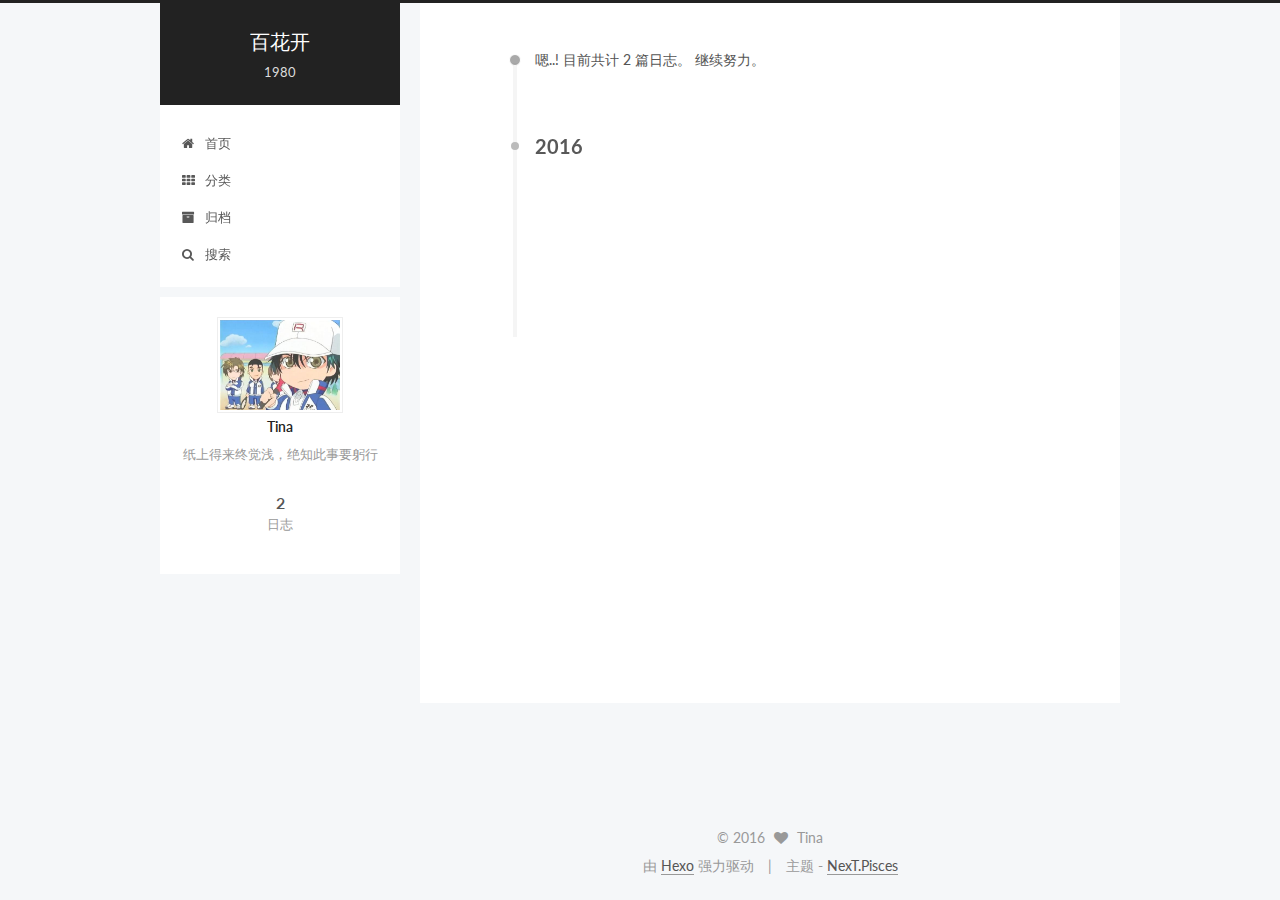
<file: archives/index.html>
<!doctype html>



  


<html class="theme-next pisces use-motion" lang="zh-Hans">
<head>
  <meta charset="UTF-8"/>
<meta http-equiv="X-UA-Compatible" content="IE=edge" />
<meta name="viewport" content="width=device-width, initial-scale=1, maximum-scale=1"/>



<meta http-equiv="Cache-Control" content="no-transform" />
<meta http-equiv="Cache-Control" content="no-siteapp" />












  
  
  <link href="/lib/fancybox/source/jquery.fancybox.css?v=2.1.5" rel="stylesheet" type="text/css" />




  
  
  
  

  
    
    
  

  

  

  

  

  
    
    
    <link href="//fonts.googleapis.com/css?family=Lato:300,300italic,400,400italic,700,700italic&subset=latin,latin-ext" rel="stylesheet" type="text/css">
  






<link href="/lib/font-awesome/css/font-awesome.min.css?v=4.6.2" rel="stylesheet" type="text/css" />

<link href="/css/main.css?v=5.1.0" rel="stylesheet" type="text/css" />


  <meta name="keywords" content="Hexo, NexT" />








  <link rel="shortcut icon" type="image/x-icon" href="/favicon.ico?v=5.1.0" />






<meta name="description" content="纸上得来终觉浅，绝知此事要躬行">
<meta property="og:type" content="website">
<meta property="og:title" content="百花开">
<meta property="og:url" content="http://yoursite.com/archives/index.html">
<meta property="og:site_name" content="百花开">
<meta property="og:description" content="纸上得来终觉浅，绝知此事要躬行">
<meta name="twitter:card" content="summary">
<meta name="twitter:title" content="百花开">
<meta name="twitter:description" content="纸上得来终觉浅，绝知此事要躬行">



<script type="text/javascript" id="hexo.configurations">
  var NexT = window.NexT || {};
  var CONFIG = {
    root: '/',
    scheme: 'Pisces',
    sidebar: {"position":"left","display":"always"},
    fancybox: true,
    motion: true,
    duoshuo: {
      userId: '0',
      author: '博主'
    },
    algolia: {
      applicationID: '',
      apiKey: '',
      indexName: '',
      hits: {"per_page":10},
      labels: {"input_placeholder":"Search for Posts","hits_empty":"We didn't find any results for the search: ${query}","hits_stats":"${hits} results found in ${time} ms"}
    }
  };
</script>



  <link rel="canonical" href="http://yoursite.com/archives/"/>





  <title> 归档 | 百花开 </title>
</head>

<body itemscope itemtype="http://schema.org/WebPage" lang="zh-Hans">

  










  
  
    
  

  <div class="container one-collumn sidebar-position-left  page-archive  ">
    <div class="headband"></div>

    <header id="header" class="header" itemscope itemtype="http://schema.org/WPHeader">
      <div class="header-inner"><div class="site-meta ">
  

  <div class="custom-logo-site-title">
    <a href="/"  class="brand" rel="start">
      <span class="logo-line-before"><i></i></span>
      <span class="site-title">百花开</span>
      <span class="logo-line-after"><i></i></span>
    </a>
  </div>
  <p class="site-subtitle">1980</p>
</div>

<div class="site-nav-toggle">
  <button>
    <span class="btn-bar"></span>
    <span class="btn-bar"></span>
    <span class="btn-bar"></span>
  </button>
</div>

<nav class="site-nav">
  

  
    <ul id="menu" class="menu">
      
        
        <li class="menu-item menu-item-home">
          <a href="/" rel="section">
            
              <i class="menu-item-icon fa fa-fw fa-home"></i> <br />
            
            首页
          </a>
        </li>
      
        
        <li class="menu-item menu-item-categories">
          <a href="/categories" rel="section">
            
              <i class="menu-item-icon fa fa-fw fa-th"></i> <br />
            
            分类
          </a>
        </li>
      
        
        <li class="menu-item menu-item-archives">
          <a href="/archives" rel="section">
            
              <i class="menu-item-icon fa fa-fw fa-archive"></i> <br />
            
            归档
          </a>
        </li>
      

      
        <li class="menu-item menu-item-search">
          
            <a href="javascript:;" class="popup-trigger">
          
            
              <i class="menu-item-icon fa fa-search fa-fw"></i> <br />
            
            搜索
          </a>
        </li>
      
    </ul>
  

  
    <div class="site-search">
      
  <div class="popup">
 <span class="search-icon fa fa-search"></span>
 <input type="text" id="local-search-input">
 <div id="local-search-result"></div>
 <span class="popup-btn-close">close</span>
</div>


    </div>
  
</nav>



 </div>
    </header>

    <main id="main" class="main">
      <div class="main-inner">
        <div class="content-wrap">
          <div id="content" class="content">
            

  <section id="posts" class="posts-collapse">
    <span class="archive-move-on"></span>

    <span class="archive-page-counter">
      
      
      
        
      
      嗯..! 目前共计 2 篇日志。 继续努力。
    </span>

    

      
      
      

      
        
        <div class="collection-title">
          <h2 class="archive-year motion-element" id="archive-year-2016">2016</h2>
        </div>
      
      

      

  <article class="post post-type-normal" itemscope itemtype="http://schema.org/Article">
    <header class="post-header">

      <h1 class="post-title">
        
            <a class="post-title-link" href="/2016/11/19/test/" itemprop="url">
              
                <span itemprop="name">test</span>
              
            </a>
        
      </h1>

      <div class="post-meta">
        <time class="post-time" itemprop="dateCreated"
              datetime="2016-11-19T17:04:20+08:00"
              content="2016-11-19" >
          11-19
        </time>
      </div>

    </header>
  </article>



    

      
      
      

      
      

      

  <article class="post post-type-normal" itemscope itemtype="http://schema.org/Article">
    <header class="post-header">

      <h1 class="post-title">
        
            <a class="post-title-link" href="/2016/11/19/hello-world/" itemprop="url">
              
                <span itemprop="name">Hello World</span>
              
            </a>
        
      </h1>

      <div class="post-meta">
        <time class="post-time" itemprop="dateCreated"
              datetime="2016-11-19T14:43:12+08:00"
              content="2016-11-19" >
          11-19
        </time>
      </div>

    </header>
  </article>



    

  </section>

  



          </div>
          


          

        </div>
        
          
  
  <div class="sidebar-toggle">
    <div class="sidebar-toggle-line-wrap">
      <span class="sidebar-toggle-line sidebar-toggle-line-first"></span>
      <span class="sidebar-toggle-line sidebar-toggle-line-middle"></span>
      <span class="sidebar-toggle-line sidebar-toggle-line-last"></span>
    </div>
  </div>

  <aside id="sidebar" class="sidebar">
    <div class="sidebar-inner">

      

      

      <section class="site-overview sidebar-panel sidebar-panel-active">
        <div class="site-author motion-element" itemprop="author" itemscope itemtype="http://schema.org/Person">
          <img class="site-author-image" itemprop="image"
               src="/images/LONGMA.jpg"
               alt="Tina" />
          <p class="site-author-name" itemprop="name">Tina</p>
          <p class="site-description motion-element" itemprop="description">纸上得来终觉浅，绝知此事要躬行</p>
        </div>
        <nav class="site-state motion-element">
          <div class="site-state-item site-state-posts">
            <a href="/archives">
              <span class="site-state-item-count">2</span>
              <span class="site-state-item-name">日志</span>
            </a>
          </div>

          

          

        </nav>

        

        <div class="links-of-author motion-element">
          
        </div>

        
        

        
        

        


      </section>

      

    </div>
  </aside>


        
      </div>
    </main>

    <footer id="footer" class="footer">
      <div class="footer-inner">
        <div class="copyright" >
  
  &copy; 
  <span itemprop="copyrightYear">2016</span>
  <span class="with-love">
    <i class="fa fa-heart"></i>
  </span>
  <span class="author" itemprop="copyrightHolder">Tina</span>
</div>


<div class="powered-by">
  由 <a class="theme-link" href="https://hexo.io">Hexo</a> 强力驱动
</div>

<div class="theme-info">
  主题 -
  <a class="theme-link" href="https://github.com/iissnan/hexo-theme-next">
    NexT.Pisces
  </a>
</div>


        

        
      </div>
    </footer>

    <div class="back-to-top">
      <i class="fa fa-arrow-up"></i>
    </div>
  </div>

  

<script type="text/javascript">
  if (Object.prototype.toString.call(window.Promise) !== '[object Function]') {
    window.Promise = null;
  }
</script>









  



  
  <script type="text/javascript" src="/lib/jquery/index.js?v=2.1.3"></script>

  
  <script type="text/javascript" src="/lib/fastclick/lib/fastclick.min.js?v=1.0.6"></script>

  
  <script type="text/javascript" src="/lib/jquery_lazyload/jquery.lazyload.js?v=1.9.7"></script>

  
  <script type="text/javascript" src="/lib/velocity/velocity.min.js?v=1.2.1"></script>

  
  <script type="text/javascript" src="/lib/velocity/velocity.ui.min.js?v=1.2.1"></script>

  
  <script type="text/javascript" src="/lib/fancybox/source/jquery.fancybox.pack.js?v=2.1.5"></script>


  


  <script type="text/javascript" src="/js/src/utils.js?v=5.1.0"></script>

  <script type="text/javascript" src="/js/src/motion.js?v=5.1.0"></script>



  
  


  <script type="text/javascript" src="/js/src/affix.js?v=5.1.0"></script>

  <script type="text/javascript" src="/js/src/schemes/pisces.js?v=5.1.0"></script>



  
  
    <script type="text/javascript" id="motion.page.archive">
      $('.archive-year').velocity('transition.slideLeftIn');
    </script>
  


  


  <script type="text/javascript" src="/js/src/bootstrap.js?v=5.1.0"></script>



  



  




	




  
  
  <script type="text/javascript">
    // Popup Window;
    var isfetched = false;
    // Search DB path;
    var search_path = "search.xml";
    if (search_path.length == 0) {
      search_path = "search.xml";
    }
    var path = "/" + search_path;
    // monitor main search box;

    function proceedsearch() {
      $("body").append('<div class="popoverlay">').css('overflow', 'hidden');
      $('.popup').toggle();
    }
    // search function;
    var searchFunc = function(path, search_id, content_id) {
      'use strict';
      $.ajax({
        url: path,
        dataType: "xml",
        async: true,
        success: function( xmlResponse ) {
          // get the contents from search data
          isfetched = true;
          $('.popup').detach().appendTo('.header-inner');
          var datas = $( "entry", xmlResponse ).map(function() {
            return {
              title: $( "title", this ).text(),
              content: $("content",this).text(),
              url: $( "url" , this).text()
            };
          }).get();
          var $input = document.getElementById(search_id);
          var $resultContent = document.getElementById(content_id);
          $input.addEventListener('input', function(){
            var matchcounts = 0;
            var str='<ul class=\"search-result-list\">';
            var keywords = this.value.trim().toLowerCase().split(/[\s\-]+/);
            $resultContent.innerHTML = "";
            if (this.value.trim().length > 1) {
              // perform local searching
              datas.forEach(function(data) {
                var isMatch = false;
                var content_index = [];
                var data_title = data.title.trim().toLowerCase();
                var data_content = data.content.trim().replace(/<[^>]+>/g,"").toLowerCase();
                var data_url = decodeURIComponent(data.url);
                var index_title = -1;
                var index_content = -1;
                var first_occur = -1;
                // only match artiles with not empty titles and contents
                if(data_title != '') {
                  keywords.forEach(function(keyword, i) {
                    index_title = data_title.indexOf(keyword);
                    index_content = data_content.indexOf(keyword);
                    if( index_title >= 0 || index_content >= 0 ){
                      isMatch = true;
                      if (i == 0) {
                        first_occur = index_content;
                      }
                    }

                  });
                }
                // show search results
                if (isMatch) {
                  matchcounts += 1;
                  str += "<li><a href='"+ data_url +"' class='search-result-title'>"+ data_title +"</a>";
                  var content = data.content.trim().replace(/<[^>]+>/g,"");
                  if (first_occur >= 0) {
                    // cut out 100 characters
                    var start = first_occur - 20;
                    var end = first_occur + 80;
                    if(start < 0){
                      start = 0;
                    }
                    if(start == 0){
                      end = 50;
                    }
                    if(end > content.length){
                      end = content.length;
                    }
                    var match_content = content.substring(start, end);
                    // highlight all keywords
                    keywords.forEach(function(keyword){
                      var regS = new RegExp(keyword, "gi");
                      match_content = match_content.replace(regS, "<b class=\"search-keyword\">"+keyword+"</b>");
                    });

                    str += "<p class=\"search-result\">" + match_content +"...</p>"
                  }
                  str += "</li>";
                }
              })};
            str += "</ul>";
            if (matchcounts == 0) { str = '<div id="no-result"><i class="fa fa-frown-o fa-5x" /></div>' }
            if (keywords == "") { str = '<div id="no-result"><i class="fa fa-search fa-5x" /></div>' }
            $resultContent.innerHTML = str;
          });
          proceedsearch();
        }
      });}

    // handle and trigger popup window;
    $('.popup-trigger').click(function(e) {
      e.stopPropagation();
      if (isfetched == false) {
        searchFunc(path, 'local-search-input', 'local-search-result');
      } else {
        proceedsearch();
      };
    });

    $('.popup-btn-close').click(function(e){
      $('.popup').hide();
      $(".popoverlay").remove();
      $('body').css('overflow', '');
    });
    $('.popup').click(function(e){
      e.stopPropagation();
    });
  </script>


  

  

  

  


</body>
</html>
</file>
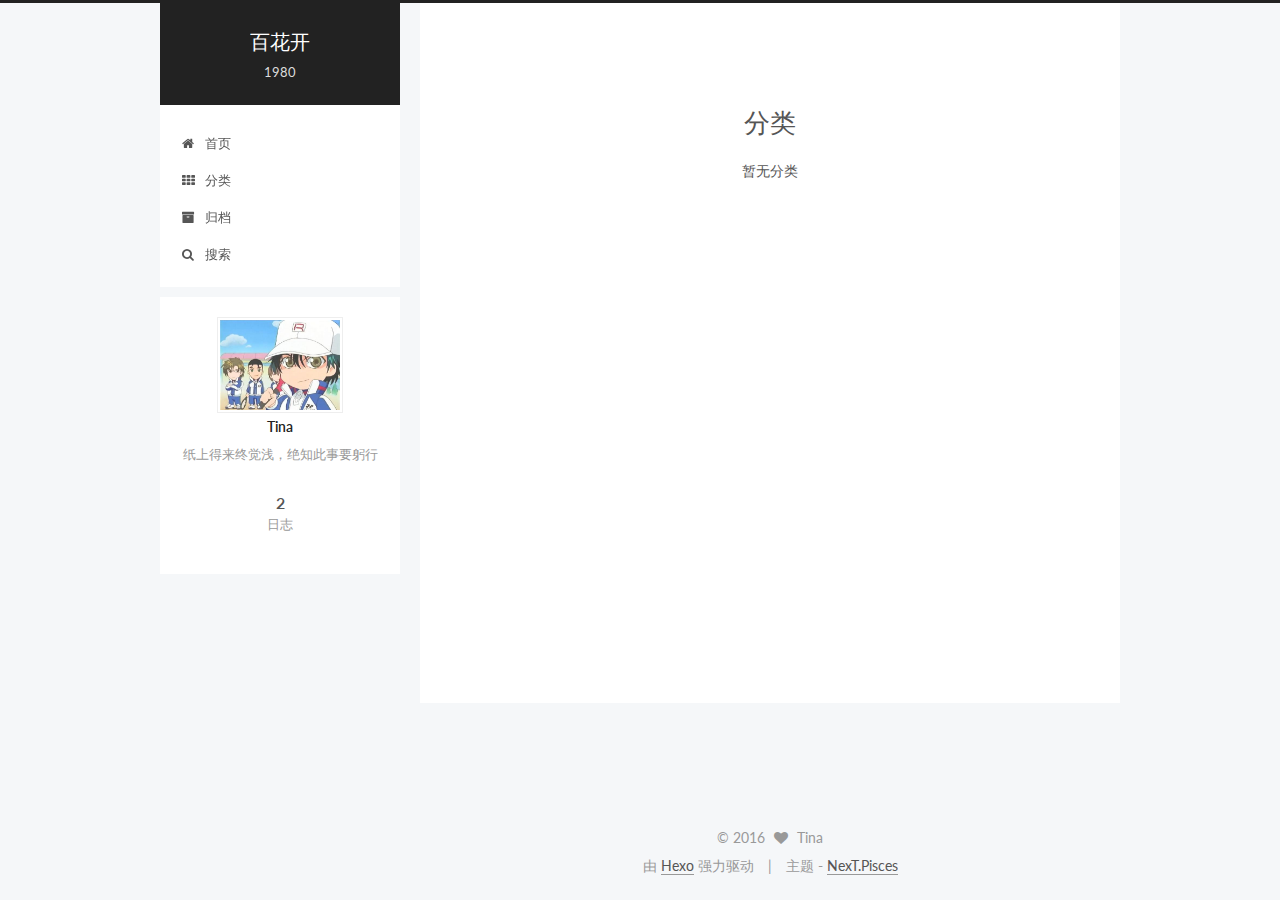
<file: categories/index.html>
<!doctype html>



  


<html class="theme-next pisces use-motion" lang="zh-Hans">
<head>
  <meta charset="UTF-8"/>
<meta http-equiv="X-UA-Compatible" content="IE=edge" />
<meta name="viewport" content="width=device-width, initial-scale=1, maximum-scale=1"/>



<meta http-equiv="Cache-Control" content="no-transform" />
<meta http-equiv="Cache-Control" content="no-siteapp" />












  
  
  <link href="/lib/fancybox/source/jquery.fancybox.css?v=2.1.5" rel="stylesheet" type="text/css" />




  
  
  
  

  
    
    
  

  

  

  

  

  
    
    
    <link href="//fonts.googleapis.com/css?family=Lato:300,300italic,400,400italic,700,700italic&subset=latin,latin-ext" rel="stylesheet" type="text/css">
  






<link href="/lib/font-awesome/css/font-awesome.min.css?v=4.6.2" rel="stylesheet" type="text/css" />

<link href="/css/main.css?v=5.1.0" rel="stylesheet" type="text/css" />


  <meta name="keywords" content="Hexo, NexT" />








  <link rel="shortcut icon" type="image/x-icon" href="/favicon.ico?v=5.1.0" />






<meta name="description" content="纸上得来终觉浅，绝知此事要躬行">
<meta property="og:type" content="website">
<meta property="og:title" content="分类">
<meta property="og:url" content="http://yoursite.com/categories/index.html">
<meta property="og:site_name" content="百花开">
<meta property="og:description" content="纸上得来终觉浅，绝知此事要躬行">
<meta property="og:updated_time" content="2016-11-19T11:18:05.515Z">
<meta name="twitter:card" content="summary">
<meta name="twitter:title" content="分类">
<meta name="twitter:description" content="纸上得来终觉浅，绝知此事要躬行">



<script type="text/javascript" id="hexo.configurations">
  var NexT = window.NexT || {};
  var CONFIG = {
    root: '/',
    scheme: 'Pisces',
    sidebar: {"position":"left","display":"always"},
    fancybox: true,
    motion: true,
    duoshuo: {
      userId: '0',
      author: '博主'
    },
    algolia: {
      applicationID: '',
      apiKey: '',
      indexName: '',
      hits: {"per_page":10},
      labels: {"input_placeholder":"Search for Posts","hits_empty":"We didn't find any results for the search: ${query}","hits_stats":"${hits} results found in ${time} ms"}
    }
  };
</script>



  <link rel="canonical" href="http://yoursite.com/categories/"/>





  <title>
  

  
    分类 | 百花开
  
</title>
</head>

<body itemscope itemtype="http://schema.org/WebPage" lang="zh-Hans">

  










  
  
    
  

  <div class="container one-collumn sidebar-position-left  ">
    <div class="headband"></div>

    <header id="header" class="header" itemscope itemtype="http://schema.org/WPHeader">
      <div class="header-inner"><div class="site-meta ">
  

  <div class="custom-logo-site-title">
    <a href="/"  class="brand" rel="start">
      <span class="logo-line-before"><i></i></span>
      <span class="site-title">百花开</span>
      <span class="logo-line-after"><i></i></span>
    </a>
  </div>
  <p class="site-subtitle">1980</p>
</div>

<div class="site-nav-toggle">
  <button>
    <span class="btn-bar"></span>
    <span class="btn-bar"></span>
    <span class="btn-bar"></span>
  </button>
</div>

<nav class="site-nav">
  

  
    <ul id="menu" class="menu">
      
        
        <li class="menu-item menu-item-home">
          <a href="/" rel="section">
            
              <i class="menu-item-icon fa fa-fw fa-home"></i> <br />
            
            首页
          </a>
        </li>
      
        
        <li class="menu-item menu-item-categories">
          <a href="/categories" rel="section">
            
              <i class="menu-item-icon fa fa-fw fa-th"></i> <br />
            
            分类
          </a>
        </li>
      
        
        <li class="menu-item menu-item-archives">
          <a href="/archives" rel="section">
            
              <i class="menu-item-icon fa fa-fw fa-archive"></i> <br />
            
            归档
          </a>
        </li>
      

      
        <li class="menu-item menu-item-search">
          
            <a href="javascript:;" class="popup-trigger">
          
            
              <i class="menu-item-icon fa fa-search fa-fw"></i> <br />
            
            搜索
          </a>
        </li>
      
    </ul>
  

  
    <div class="site-search">
      
  <div class="popup">
 <span class="search-icon fa fa-search"></span>
 <input type="text" id="local-search-input">
 <div id="local-search-result"></div>
 <span class="popup-btn-close">close</span>
</div>


    </div>
  
</nav>



 </div>
    </header>

    <main id="main" class="main">
      <div class="main-inner">
        <div class="content-wrap">
          <div id="content" class="content">
            

  <div id="posts" class="posts-expand">
  <header class="post-header">

	<h2 class="post-title" itemprop="name headline">分类</h2>



</header>

    
    
      <div class="category-all-page">
        <div class="category-all-title">
            暂无分类
        </div>
        <div class="category-all">
          
        </div>
      </div>
    
  </div>


          </div>
          


          
  <div class="comments" id="comments">
    
  </div>


        </div>
        
          
  
  <div class="sidebar-toggle">
    <div class="sidebar-toggle-line-wrap">
      <span class="sidebar-toggle-line sidebar-toggle-line-first"></span>
      <span class="sidebar-toggle-line sidebar-toggle-line-middle"></span>
      <span class="sidebar-toggle-line sidebar-toggle-line-last"></span>
    </div>
  </div>

  <aside id="sidebar" class="sidebar">
    <div class="sidebar-inner">

      

      

      <section class="site-overview sidebar-panel sidebar-panel-active">
        <div class="site-author motion-element" itemprop="author" itemscope itemtype="http://schema.org/Person">
          <img class="site-author-image" itemprop="image"
               src="/images/LONGMA.jpg"
               alt="Tina" />
          <p class="site-author-name" itemprop="name">Tina</p>
          <p class="site-description motion-element" itemprop="description">纸上得来终觉浅，绝知此事要躬行</p>
        </div>
        <nav class="site-state motion-element">
          <div class="site-state-item site-state-posts">
            <a href="/archives">
              <span class="site-state-item-count">2</span>
              <span class="site-state-item-name">日志</span>
            </a>
          </div>

          

          

        </nav>

        

        <div class="links-of-author motion-element">
          
        </div>

        
        

        
        

        


      </section>

      

    </div>
  </aside>


        
      </div>
    </main>

    <footer id="footer" class="footer">
      <div class="footer-inner">
        <div class="copyright" >
  
  &copy; 
  <span itemprop="copyrightYear">2016</span>
  <span class="with-love">
    <i class="fa fa-heart"></i>
  </span>
  <span class="author" itemprop="copyrightHolder">Tina</span>
</div>


<div class="powered-by">
  由 <a class="theme-link" href="https://hexo.io">Hexo</a> 强力驱动
</div>

<div class="theme-info">
  主题 -
  <a class="theme-link" href="https://github.com/iissnan/hexo-theme-next">
    NexT.Pisces
  </a>
</div>


        

        
      </div>
    </footer>

    <div class="back-to-top">
      <i class="fa fa-arrow-up"></i>
    </div>
  </div>

  

<script type="text/javascript">
  if (Object.prototype.toString.call(window.Promise) !== '[object Function]') {
    window.Promise = null;
  }
</script>









  



  
  <script type="text/javascript" src="/lib/jquery/index.js?v=2.1.3"></script>

  
  <script type="text/javascript" src="/lib/fastclick/lib/fastclick.min.js?v=1.0.6"></script>

  
  <script type="text/javascript" src="/lib/jquery_lazyload/jquery.lazyload.js?v=1.9.7"></script>

  
  <script type="text/javascript" src="/lib/velocity/velocity.min.js?v=1.2.1"></script>

  
  <script type="text/javascript" src="/lib/velocity/velocity.ui.min.js?v=1.2.1"></script>

  
  <script type="text/javascript" src="/lib/fancybox/source/jquery.fancybox.pack.js?v=2.1.5"></script>


  


  <script type="text/javascript" src="/js/src/utils.js?v=5.1.0"></script>

  <script type="text/javascript" src="/js/src/motion.js?v=5.1.0"></script>



  
  


  <script type="text/javascript" src="/js/src/affix.js?v=5.1.0"></script>

  <script type="text/javascript" src="/js/src/schemes/pisces.js?v=5.1.0"></script>



  

  


  <script type="text/javascript" src="/js/src/bootstrap.js?v=5.1.0"></script>



  



  




	




  
  
  <script type="text/javascript">
    // Popup Window;
    var isfetched = false;
    // Search DB path;
    var search_path = "search.xml";
    if (search_path.length == 0) {
      search_path = "search.xml";
    }
    var path = "/" + search_path;
    // monitor main search box;

    function proceedsearch() {
      $("body").append('<div class="popoverlay">').css('overflow', 'hidden');
      $('.popup').toggle();
    }
    // search function;
    var searchFunc = function(path, search_id, content_id) {
      'use strict';
      $.ajax({
        url: path,
        dataType: "xml",
        async: true,
        success: function( xmlResponse ) {
          // get the contents from search data
          isfetched = true;
          $('.popup').detach().appendTo('.header-inner');
          var datas = $( "entry", xmlResponse ).map(function() {
            return {
              title: $( "title", this ).text(),
              content: $("content",this).text(),
              url: $( "url" , this).text()
            };
          }).get();
          var $input = document.getElementById(search_id);
          var $resultContent = document.getElementById(content_id);
          $input.addEventListener('input', function(){
            var matchcounts = 0;
            var str='<ul class=\"search-result-list\">';
            var keywords = this.value.trim().toLowerCase().split(/[\s\-]+/);
            $resultContent.innerHTML = "";
            if (this.value.trim().length > 1) {
              // perform local searching
              datas.forEach(function(data) {
                var isMatch = false;
                var content_index = [];
                var data_title = data.title.trim().toLowerCase();
                var data_content = data.content.trim().replace(/<[^>]+>/g,"").toLowerCase();
                var data_url = decodeURIComponent(data.url);
                var index_title = -1;
                var index_content = -1;
                var first_occur = -1;
                // only match artiles with not empty titles and contents
                if(data_title != '') {
                  keywords.forEach(function(keyword, i) {
                    index_title = data_title.indexOf(keyword);
                    index_content = data_content.indexOf(keyword);
                    if( index_title >= 0 || index_content >= 0 ){
                      isMatch = true;
                      if (i == 0) {
                        first_occur = index_content;
                      }
                    }

                  });
                }
                // show search results
                if (isMatch) {
                  matchcounts += 1;
                  str += "<li><a href='"+ data_url +"' class='search-result-title'>"+ data_title +"</a>";
                  var content = data.content.trim().replace(/<[^>]+>/g,"");
                  if (first_occur >= 0) {
                    // cut out 100 characters
                    var start = first_occur - 20;
                    var end = first_occur + 80;
                    if(start < 0){
                      start = 0;
                    }
                    if(start == 0){
                      end = 50;
                    }
                    if(end > content.length){
                      end = content.length;
                    }
                    var match_content = content.substring(start, end);
                    // highlight all keywords
                    keywords.forEach(function(keyword){
                      var regS = new RegExp(keyword, "gi");
                      match_content = match_content.replace(regS, "<b class=\"search-keyword\">"+keyword+"</b>");
                    });

                    str += "<p class=\"search-result\">" + match_content +"...</p>"
                  }
                  str += "</li>";
                }
              })};
            str += "</ul>";
            if (matchcounts == 0) { str = '<div id="no-result"><i class="fa fa-frown-o fa-5x" /></div>' }
            if (keywords == "") { str = '<div id="no-result"><i class="fa fa-search fa-5x" /></div>' }
            $resultContent.innerHTML = str;
          });
          proceedsearch();
        }
      });}

    // handle and trigger popup window;
    $('.popup-trigger').click(function(e) {
      e.stopPropagation();
      if (isfetched == false) {
        searchFunc(path, 'local-search-input', 'local-search-result');
      } else {
        proceedsearch();
      };
    });

    $('.popup-btn-close').click(function(e){
      $('.popup').hide();
      $(".popoverlay").remove();
      $('body').css('overflow', '');
    });
    $('.popup').click(function(e){
      e.stopPropagation();
    });
  </script>


  

  

  

  


</body>
</html>
</file>
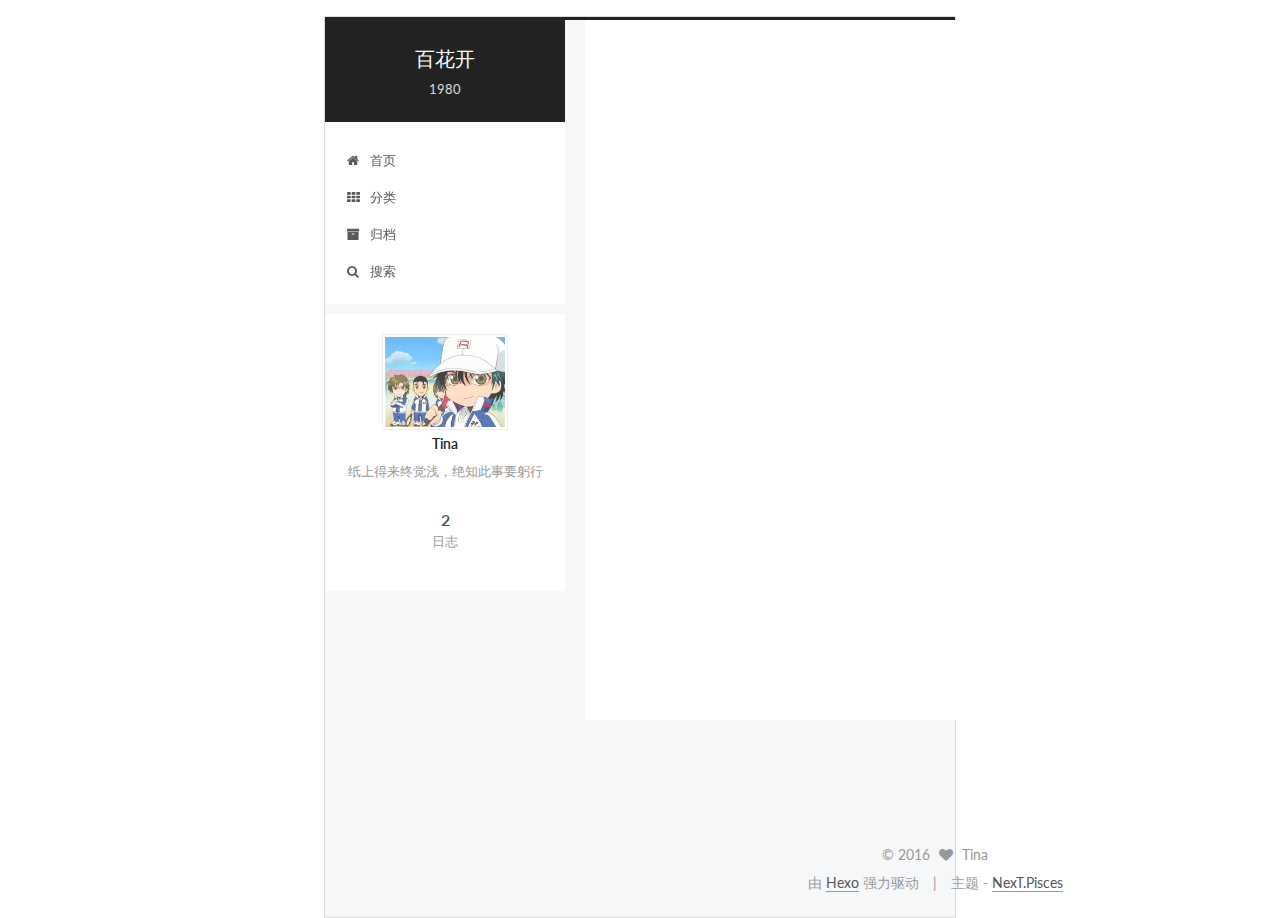
<file: test1/index.html>
<!doctype html>



  


<html class="theme-next pisces use-motion" lang="zh-Hans">
<head>
  <meta charset="UTF-8"/>
<meta http-equiv="X-UA-Compatible" content="IE=edge" />
<meta name="viewport" content="width=device-width, initial-scale=1, maximum-scale=1"/>



<meta http-equiv="Cache-Control" content="no-transform" />
<meta http-equiv="Cache-Control" content="no-siteapp" />












  
  
  <link href="/lib/fancybox/source/jquery.fancybox.css?v=2.1.5" rel="stylesheet" type="text/css" />




  
  
  
  

  
    
    
  

  

  

  

  

  
    
    
    <link href="//fonts.googleapis.com/css?family=Lato:300,300italic,400,400italic,700,700italic&subset=latin,latin-ext" rel="stylesheet" type="text/css">
  






<link href="/lib/font-awesome/css/font-awesome.min.css?v=4.6.2" rel="stylesheet" type="text/css" />

<link href="/css/main.css?v=5.1.0" rel="stylesheet" type="text/css" />


  <meta name="keywords" content="Hexo, NexT" />








  <link rel="shortcut icon" type="image/x-icon" href="/favicon.ico?v=5.1.0" />






<meta name="description" content="body {
  width: 45em;
  border: 1px solid #ddd;
  outline: 1300px solid #fff;
  margin: 16px auto;
}

body .markdown-body
{
  padding: 30px;
}

@font-face {
  font-family: fontawesome-mini;
  src: ur">
<meta property="og:type" content="website">
<meta property="og:title" content="百花开">
<meta property="og:url" content="http://yoursite.com/test1/index.html">
<meta property="og:site_name" content="百花开">
<meta property="og:description" content="body {
  width: 45em;
  border: 1px solid #ddd;
  outline: 1300px solid #fff;
  margin: 16px auto;
}

body .markdown-body
{
  padding: 30px;
}

@font-face {
  font-family: fontawesome-mini;
  src: ur">
<meta property="og:updated_time" content="2016-11-19T11:57:41.215Z">
<meta name="twitter:card" content="summary">
<meta name="twitter:title" content="百花开">
<meta name="twitter:description" content="body {
  width: 45em;
  border: 1px solid #ddd;
  outline: 1300px solid #fff;
  margin: 16px auto;
}

body .markdown-body
{
  padding: 30px;
}

@font-face {
  font-family: fontawesome-mini;
  src: ur">



<script type="text/javascript" id="hexo.configurations">
  var NexT = window.NexT || {};
  var CONFIG = {
    root: '/',
    scheme: 'Pisces',
    sidebar: {"position":"left","display":"always"},
    fancybox: true,
    motion: true,
    duoshuo: {
      userId: '0',
      author: '博主'
    },
    algolia: {
      applicationID: '',
      apiKey: '',
      indexName: '',
      hits: {"per_page":10},
      labels: {"input_placeholder":"Search for Posts","hits_empty":"We didn't find any results for the search: ${query}","hits_stats":"${hits} results found in ${time} ms"}
    }
  };
</script>



  <link rel="canonical" href="http://yoursite.com/test1/"/>





  <title>
  

  
     | 百花开
  
</title>
</head>

<body itemscope itemtype="http://schema.org/WebPage" lang="zh-Hans">

  










  
  
    
  

  <div class="container one-collumn sidebar-position-left  ">
    <div class="headband"></div>

    <header id="header" class="header" itemscope itemtype="http://schema.org/WPHeader">
      <div class="header-inner"><div class="site-meta ">
  

  <div class="custom-logo-site-title">
    <a href="/"  class="brand" rel="start">
      <span class="logo-line-before"><i></i></span>
      <span class="site-title">百花开</span>
      <span class="logo-line-after"><i></i></span>
    </a>
  </div>
  <p class="site-subtitle">1980</p>
</div>

<div class="site-nav-toggle">
  <button>
    <span class="btn-bar"></span>
    <span class="btn-bar"></span>
    <span class="btn-bar"></span>
  </button>
</div>

<nav class="site-nav">
  

  
    <ul id="menu" class="menu">
      
        
        <li class="menu-item menu-item-home">
          <a href="/" rel="section">
            
              <i class="menu-item-icon fa fa-fw fa-home"></i> <br />
            
            首页
          </a>
        </li>
      
        
        <li class="menu-item menu-item-categories">
          <a href="/categories" rel="section">
            
              <i class="menu-item-icon fa fa-fw fa-th"></i> <br />
            
            分类
          </a>
        </li>
      
        
        <li class="menu-item menu-item-archives">
          <a href="/archives" rel="section">
            
              <i class="menu-item-icon fa fa-fw fa-archive"></i> <br />
            
            归档
          </a>
        </li>
      

      
        <li class="menu-item menu-item-search">
          
            <a href="javascript:;" class="popup-trigger">
          
            
              <i class="menu-item-icon fa fa-search fa-fw"></i> <br />
            
            搜索
          </a>
        </li>
      
    </ul>
  

  
    <div class="site-search">
      
  <div class="popup">
 <span class="search-icon fa fa-search"></span>
 <input type="text" id="local-search-input">
 <div id="local-search-result"></div>
 <span class="popup-btn-close">close</span>
</div>


    </div>
  
</nav>



 </div>
    </header>

    <main id="main" class="main">
      <div class="main-inner">
        <div class="content-wrap">
          <div id="content" class="content">
            

  <div id="posts" class="posts-expand">
  <header class="post-header">

	<h2 class="post-title" itemprop="name headline"></h2>



</header>

    
    
      <!DOCTYPE html><html><head><meta charset="utf-8"><meta name="category" content="&quot;hexo教程&quot;">
<meta name="date" content="2016-11-19 17:08:46"><style>body {
  width: 45em;
  border: 1px solid #ddd;
  outline: 1300px solid #fff;
  margin: 16px auto;
}

body .markdown-body
{
  padding: 30px;
}

@font-face {
  font-family: fontawesome-mini;
  src: url([data-uri]) format('woff');
}

@font-face {
  font-family: octicons-anchor;
  src: url([data-uri]) format('woff');
}

.markdown-body {
  font-family: sans-serif;
  -ms-text-size-adjust: 100%;
  -webkit-text-size-adjust: 100%;
  color: #333333;
  overflow: hidden;
  font-family: "Helvetica Neue", Helvetica, "Segoe UI", Arial, freesans, sans-serif;
  font-size: 16px;
  line-height: 1.6;
  word-wrap: break-word;
}

.markdown-body a {
  background: transparent;
}

.markdown-body a:active,
.markdown-body a:hover {
  outline: 0;
}

.markdown-body b,
.markdown-body strong {
  font-weight: bold;
}

.markdown-body mark {
  background: #ff0;
  color: #000;
  font-style: italic;
  font-weight: bold;
}

.markdown-body sub,
.markdown-body sup {
  font-size: 75%;
  line-height: 0;
  position: relative;
  vertical-align: baseline;
}
.markdown-body sup {
  top: -0.5em;
}
.markdown-body sub {
  bottom: -0.25em;
}

.markdown-body h1 {
  font-size: 2em;
  margin: 0.67em 0;
}

.markdown-body img {
  border: 0;
}

.markdown-body hr {
  -moz-box-sizing: content-box;
  box-sizing: content-box;
  height: 0;
}

.markdown-body pre {
  overflow: auto;
}

.markdown-body code,
.markdown-body kbd,
.markdown-body pre,
.markdown-body samp {
  font-family: monospace, monospace;
  font-size: 1em;
}

.markdown-body input {
  color: inherit;
  font: inherit;
  margin: 0;
}

.markdown-body html input[disabled] {
  cursor: default;
}

.markdown-body input {
  line-height: normal;
}

.markdown-body input[type="checkbox"] {
  box-sizing: border-box;
  padding: 0;
}

.markdown-body table {
  border-collapse: collapse;
  border-spacing: 0;
}

.markdown-body td,
.markdown-body th {
  padding: 0;
}

.markdown-body .codehilitetable {
  border: 0;
  border-spacing: 0;
}

.markdown-body .codehilitetable tr {
  border: 0;
}

.markdown-body .codehilitetable pre,
.markdown-body .codehilitetable div.codehilite {
  margin: 0;
}

.markdown-body .linenos,
.markdown-body .code,
.markdown-body .codehilitetable td {
  border: 0;
  padding: 0;
}

.markdown-body td:not(.linenos) .linenodiv {
  padding: 0 !important;
}

.markdown-body .code {
  width: 100%;
}

.markdown-body .linenos div pre,
.markdown-body .linenodiv pre,
.markdown-body .linenodiv {
  border: 0;
  -webkit-border-radius: 0;
  -moz-border-radius: 0;
  border-radius: 0;
  -webkit-border-top-left-radius: 3px;
  -webkit-border-bottom-left-radius: 3px;
  -moz-border-radius-topleft: 3px;
  -moz-border-radius-bottomleft: 3px;
  border-top-left-radius: 3px;
  border-bottom-left-radius: 3px;
}

.markdown-body .code div pre,
.markdown-body .code div {
  border: 0;
  -webkit-border-radius: 0;
  -moz-border-radius: 0;
  border-radius: 0;
  -webkit-border-top-right-radius: 3px;
  -webkit-border-bottom-right-radius: 3px;
  -moz-border-radius-topright: 3px;
  -moz-border-radius-bottomright: 3px;
  border-top-right-radius: 3px;
  border-bottom-right-radius: 3px;
}

.markdown-body * {
  -moz-box-sizing: border-box;
  box-sizing: border-box;
}

.markdown-body input {
  font: 13px Helvetica, arial, freesans, clean, sans-serif, "Segoe UI Emoji", "Segoe UI Symbol";
  line-height: 1.4;
}

.markdown-body a {
  color: #4183c4;
  text-decoration: none;
}

.markdown-body a:hover,
.markdown-body a:focus,
.markdown-body a:active {
  text-decoration: underline;
}

.markdown-body hr {
  height: 0;
  margin: 15px 0;
  overflow: hidden;
  background: transparent;
  border: 0;
  border-bottom: 1px solid #ddd;
}

.markdown-body hr:before,
.markdown-body hr:after {
  display: table;
  content: " ";
}

.markdown-body hr:after {
  clear: both;
}

.markdown-body h1,
.markdown-body h2,
.markdown-body h3,
.markdown-body h4,
.markdown-body h5,
.markdown-body h6 {
  margin-top: 15px;
  margin-bottom: 15px;
  line-height: 1.1;
}

.markdown-body h1 {
  font-size: 30px;
}

.markdown-body h2 {
  font-size: 21px;
}

.markdown-body h3 {
  font-size: 16px;
}

.markdown-body h4 {
  font-size: 14px;
}

.markdown-body h5 {
  font-size: 12px;
}

.markdown-body h6 {
  font-size: 11px;
}

.markdown-body blockquote {
  margin: 0;
}

.markdown-body ul,
.markdown-body ol {
  padding: 0;
  margin-top: 0;
  margin-bottom: 0;
}

.markdown-body ol ol,
.markdown-body ul ol {
  list-style-type: lower-roman;
}

.markdown-body ul ul ol,
.markdown-body ul ol ol,
.markdown-body ol ul ol,
.markdown-body ol ol ol {
  list-style-type: lower-alpha;
}

.markdown-body dd {
  margin-left: 0;
}

.markdown-body code,
.markdown-body pre,
.markdown-body samp {
  font-family: Consolas, "Liberation Mono", Menlo, Courier, monospace;
  font-size: 12px;
}

.markdown-body pre {
  margin-top: 0;
  margin-bottom: 0;
}

.markdown-body kbd {
  background-color: #e7e7e7;
  background-image: -moz-linear-gradient(#fefefe, #e7e7e7);
  background-image: -webkit-linear-gradient(#fefefe, #e7e7e7);
  background-image: linear-gradient(#fefefe, #e7e7e7);
  background-repeat: repeat-x;
  border-radius: 2px;
  border: 1px solid #cfcfcf;
  color: #000;
  padding: 3px 5px;
  line-height: 10px;
  font: 11px Consolas, "Liberation Mono", Menlo, Courier, monospace;
  display: inline-block;
}

.markdown-body>*:first-child {
  margin-top: 0 !important;
}

.markdown-body>*:last-child {
  margin-bottom: 0 !important;
}

.markdown-body .headeranchor-link {
  position: absolute;
  top: 0;
  bottom: 0;
  left: 0;
  display: block;
  padding-right: 6px;
  padding-left: 30px;
  margin-left: -30px;
}

.markdown-body .headeranchor-link:focus {
  outline: none;
}

.markdown-body h1,
.markdown-body h2,
.markdown-body h3,
.markdown-body h4,
.markdown-body h5,
.markdown-body h6 {
  position: relative;
  margin-top: 1em;
  margin-bottom: 16px;
  font-weight: bold;
  line-height: 1.4;
}

.markdown-body h1 .headeranchor,
.markdown-body h2 .headeranchor,
.markdown-body h3 .headeranchor,
.markdown-body h4 .headeranchor,
.markdown-body h5 .headeranchor,
.markdown-body h6 .headeranchor {
  display: none;
  color: #000;
  vertical-align: middle;
}

.markdown-body h1:hover .headeranchor-link,
.markdown-body h2:hover .headeranchor-link,
.markdown-body h3:hover .headeranchor-link,
.markdown-body h4:hover .headeranchor-link,
.markdown-body h5:hover .headeranchor-link,
.markdown-body h6:hover .headeranchor-link {
  height: 1em;
  padding-left: 8px;
  margin-left: -30px;
  line-height: 1;
  text-decoration: none;
}

.markdown-body h1:hover .headeranchor-link .headeranchor,
.markdown-body h2:hover .headeranchor-link .headeranchor,
.markdown-body h3:hover .headeranchor-link .headeranchor,
.markdown-body h4:hover .headeranchor-link .headeranchor,
.markdown-body h5:hover .headeranchor-link .headeranchor,
.markdown-body h6:hover .headeranchor-link .headeranchor {
  display: inline-block;
}

.markdown-body h1 {
  padding-bottom: 0.3em;
  font-size: 2.25em;
  line-height: 1.2;
  border-bottom: 1px solid #eee;
}

.markdown-body h2 {
  padding-bottom: 0.3em;
  font-size: 1.75em;
  line-height: 1.225;
  border-bottom: 1px solid #eee;
}

.markdown-body h3 {
  font-size: 1.5em;
  line-height: 1.43;
}

.markdown-body h4 {
  font-size: 1.25em;
}

.markdown-body h5 {
  font-size: 1em;
}

.markdown-body h6 {
  font-size: 1em;
  color: #777;
}

.markdown-body p,
.markdown-body blockquote,
.markdown-body ul,
.markdown-body ol,
.markdown-body dl,
.markdown-body table,
.markdown-body pre,
.markdown-body .admonition {
  margin-top: 0;
  margin-bottom: 16px;
}

.markdown-body hr {
  height: 4px;
  padding: 0;
  margin: 16px 0;
  background-color: #e7e7e7;
  border: 0 none;
}

.markdown-body ul,
.markdown-body ol {
  padding-left: 2em;
}

.markdown-body ul ul,
.markdown-body ul ol,
.markdown-body ol ol,
.markdown-body ol ul {
  margin-top: 0;
  margin-bottom: 0;
}

.markdown-body li>p {
  margin-top: 16px;
}

.markdown-body dl {
  padding: 0;
}

.markdown-body dl dt {
  padding: 0;
  margin-top: 16px;
  font-size: 1em;
  font-style: italic;
  font-weight: bold;
}

.markdown-body dl dd {
  padding: 0 16px;
  margin-bottom: 16px;
}

.markdown-body blockquote {
  padding: 0 15px;
  color: #777;
  border-left: 4px solid #ddd;
}

.markdown-body blockquote>:first-child {
  margin-top: 0;
}

.markdown-body blockquote>:last-child {
  margin-bottom: 0;
}

.markdown-body table {
  display: block;
  width: 100%;
  overflow: auto;
  word-break: normal;
  word-break: keep-all;
}

.markdown-body table th {
  font-weight: bold;
}

.markdown-body table th,
.markdown-body table td {
  padding: 6px 13px;
  border: 1px solid #ddd;
}

.markdown-body table tr {
  background-color: #fff;
  border-top: 1px solid #ccc;
}

.markdown-body table tr:nth-child(2n) {
  background-color: #f8f8f8;
}

.markdown-body img {
  max-width: 100%;
  -moz-box-sizing: border-box;
  box-sizing: border-box;
}

.markdown-body code,
.markdown-body samp {
  padding: 0;
  padding-top: 0.2em;
  padding-bottom: 0.2em;
  margin: 0;
  font-size: 85%;
  background-color: rgba(0,0,0,0.04);
  border-radius: 3px;
}

.markdown-body code:before,
.markdown-body code:after {
  letter-spacing: -0.2em;
  content: "\00a0";
}

.markdown-body pre>code {
  padding: 0;
  margin: 0;
  font-size: 100%;
  word-break: normal;
  white-space: pre;
  background: transparent;
  border: 0;
}

.markdown-body .codehilite {
  margin-bottom: 16px;
}

.markdown-body .codehilite pre,
.markdown-body pre {
  padding: 16px;
  overflow: auto;
  font-size: 85%;
  line-height: 1.45;
  background-color: #f7f7f7;
  border-radius: 3px;
}

.markdown-body .codehilite pre {
  margin-bottom: 0;
  word-break: normal;
}

.markdown-body pre {
  word-wrap: normal;
}

.markdown-body pre code {
  display: inline;
  max-width: initial;
  padding: 0;
  margin: 0;
  overflow: initial;
  line-height: inherit;
  word-wrap: normal;
  background-color: transparent;
  border: 0;
}

.markdown-body pre code:before,
.markdown-body pre code:after {
  content: normal;
}

/* Admonition */
.markdown-body .admonition {
  -webkit-border-radius: 3px;
  -moz-border-radius: 3px;
  position: relative;
  border-radius: 3px;
  border: 1px solid #e0e0e0;
  border-left: 6px solid #333;
  padding: 10px 10px 10px 30px;
}

.markdown-body .admonition table {
  color: #333;
}

.markdown-body .admonition p {
  padding: 0;
}

.markdown-body .admonition-title {
  font-weight: bold;
  margin: 0;
}

.markdown-body .admonition>.admonition-title {
  color: #333;
}

.markdown-body .attention>.admonition-title {
  color: #a6d796;
}

.markdown-body .caution>.admonition-title {
  color: #d7a796;
}

.markdown-body .hint>.admonition-title {
  color: #96c6d7;
}

.markdown-body .danger>.admonition-title {
  color: #c25f77;
}

.markdown-body .question>.admonition-title {
  color: #96a6d7;
}

.markdown-body .note>.admonition-title {
  color: #d7c896;
}

.markdown-body .admonition:before,
.markdown-body .attention:before,
.markdown-body .caution:before,
.markdown-body .hint:before,
.markdown-body .danger:before,
.markdown-body .question:before,
.markdown-body .note:before {
  font: normal normal 16px fontawesome-mini;
  -moz-osx-font-smoothing: grayscale;
  -webkit-user-select: none;
  -moz-user-select: none;
  -ms-user-select: none;
  user-select: none;
  line-height: 1.5;
  color: #333;
  position: absolute;
  left: 0;
  top: 0;
  padding-top: 10px;
  padding-left: 10px;
}

.markdown-body .admonition:before {
  content: "\f056\00a0";
  color: 333;
}

.markdown-body .attention:before {
  content: "\f058\00a0";
  color: #a6d796;
}

.markdown-body .caution:before {
  content: "\f06a\00a0";
  color: #d7a796;
}

.markdown-body .hint:before {
  content: "\f05a\00a0";
  color: #96c6d7;
}

.markdown-body .danger:before {
  content: "\f057\00a0";
  color: #c25f77;
}

.markdown-body .question:before {
  content: "\f059\00a0";
  color: #96a6d7;
}

.markdown-body .note:before {
  content: "\f040\00a0";
  color: #d7c896;
}

.markdown-body .admonition::after {
  content: normal;
}

.markdown-body .attention {
  border-left: 6px solid #a6d796;
}

.markdown-body .caution {
  border-left: 6px solid #d7a796;
}

.markdown-body .hint {
  border-left: 6px solid #96c6d7;
}

.markdown-body .danger {
  border-left: 6px solid #c25f77;
}

.markdown-body .question {
  border-left: 6px solid #96a6d7;
}

.markdown-body .note {
  border-left: 6px solid #d7c896;
}

.markdown-body .admonition>*:first-child {
  margin-top: 0 !important;
}

.markdown-body .admonition>*:last-child {
  margin-bottom: 0 !important;
}

/* progress bar*/
.markdown-body .progress {
  display: block;
  width: 300px;
  margin: 10px 0;
  height: 24px;
  -webkit-border-radius: 3px;
  -moz-border-radius: 3px;
  border-radius: 3px;
  background-color: #ededed;
  position: relative;
  box-shadow: inset -1px 1px 3px rgba(0, 0, 0, .1);
}

.markdown-body .progress-label {
  position: absolute;
  text-align: center;
  font-weight: bold;
  width: 100%; margin: 0;
  line-height: 24px;
  color: #333;
  text-shadow: 1px 1px 0 #fefefe, -1px -1px 0 #fefefe, -1px 1px 0 #fefefe, 1px -1px 0 #fefefe, 0 1px 0 #fefefe, 0 -1px 0 #fefefe, 1px 0 0 #fefefe, -1px 0 0 #fefefe, 1px 1px 2px #000;
  -webkit-font-smoothing: antialiased !important;
  white-space: nowrap;
  overflow: hidden;
}

.markdown-body .progress-bar {
  height: 24px;
  float: left;
  -webkit-border-radius: 3px;
  -moz-border-radius: 3px;
  border-radius: 3px;
  background-color: #96c6d7;
  box-shadow: inset 0 1px 0 rgba(255, 255, 255, .5), inset 0 -1px 0 rgba(0, 0, 0, .1);
  background-size: 30px 30px;
  background-image: -webkit-linear-gradient(
    135deg, rgba(255, 255, 255, .4) 27%,
    transparent 27%,
    transparent 52%, rgba(255, 255, 255, .4) 52%,
    rgba(255, 255, 255, .4) 77%,
    transparent 77%, transparent
  );
  background-image: -moz-linear-gradient(
    135deg,
    rgba(255, 255, 255, .4) 27%, transparent 27%,
    transparent 52%, rgba(255, 255, 255, .4) 52%,
    rgba(255, 255, 255, .4) 77%, transparent 77%,
    transparent
  );
  background-image: -ms-linear-gradient(
    135deg,
    rgba(255, 255, 255, .4) 27%, transparent 27%,
    transparent 52%, rgba(255, 255, 255, .4) 52%,
    rgba(255, 255, 255, .4) 77%, transparent 77%,
    transparent
  );
  background-image: -o-linear-gradient(
    135deg,
    rgba(255, 255, 255, .4) 27%, transparent 27%,
    transparent 52%, rgba(255, 255, 255, .4) 52%,
    rgba(255, 255, 255, .4) 77%, transparent 77%,
    transparent
  );
  background-image: linear-gradient(
    135deg,
    rgba(255, 255, 255, .4) 27%, transparent 27%,
    transparent 52%, rgba(255, 255, 255, .4) 52%,
    rgba(255, 255, 255, .4) 77%, transparent 77%,
    transparent
  );
}

.markdown-body .progress-100plus .progress-bar {
  background-color: #a6d796;
}

.markdown-body .progress-80plus .progress-bar {
  background-color: #c6d796;
}

.markdown-body .progress-60plus .progress-bar {
  background-color: #d7c896;
}

.markdown-body .progress-40plus .progress-bar {
  background-color: #d7a796;
}

.markdown-body .progress-20plus .progress-bar {
  background-color: #d796a6;
}

.markdown-body .progress-0plus .progress-bar {
  background-color: #c25f77;
}

.markdown-body .candystripe-animate .progress-bar{
  -webkit-animation: animate-stripes 3s linear infinite;
  -moz-animation: animate-stripes 3s linear infinite;
  animation: animate-stripes 3s linear infinite;
}

@-webkit-keyframes animate-stripes {
  0% {
    background-position: 0 0;
  }

  100% {
    background-position: 60px 0;
  }
}

@-moz-keyframes animate-stripes {
  0% {
    background-position: 0 0;
  }

  100% {
    background-position: 60px 0;
  }
}

@keyframes animate-stripes {
  0% {
    background-position: 0 0;
  }

  100% {
    background-position: 60px 0;
  }
}

.markdown-body .gloss .progress-bar {
  box-shadow:
    inset 0 4px 12px rgba(255, 255, 255, .7),
    inset 0 -12px 0 rgba(0, 0, 0, .05);
}

/* Multimarkdown Critic Blocks */
.markdown-body .critic_mark {
  background: #ff0;
}

.markdown-body .critic_delete {
  color: #c82829;
  text-decoration: line-through;
}

.markdown-body .critic_insert {
  color: #718c00 ;
  text-decoration: underline;
}

.markdown-body .critic_comment {
  color: #8e908c;
  font-style: italic;
}

.markdown-body .headeranchor {
  font: normal normal 16px octicons-anchor;
  line-height: 1;
  display: inline-block;
  text-decoration: none;
  -webkit-font-smoothing: antialiased;
  -moz-osx-font-smoothing: grayscale;
  -webkit-user-select: none;
  -moz-user-select: none;
  -ms-user-select: none;
  user-select: none;
}

.headeranchor:before {
  content: '\f05c';
}

.markdown-body .task-list-item {
  list-style-type: none;
}

.markdown-body .task-list-item+.task-list-item {
  margin-top: 3px;
}

.markdown-body .task-list-item input {
  margin: 0 4px 0.25em -20px;
  vertical-align: middle;
}

/* Media */
@media only screen and (min-width: 480px) {
  .markdown-body {
    font-size:14px;
  }
}

@media only screen and (min-width: 768px) {
  .markdown-body {
    font-size:16px;
  }
}

@media print {
  .markdown-body * {
    background: transparent !important;
    color: black !important;
    filter:none !important;
    -ms-filter: none !important;
  }

  .markdown-body {
    font-size:12pt;
    max-width:100%;
    outline:none;
    border: 0;
  }

  .markdown-body a,
  .markdown-body a:visited {
    text-decoration: underline;
  }

  .markdown-body .headeranchor-link {
    display: none;
  }

  .markdown-body a[href]:after {
    content: " (" attr(href) ")";
  }

  .markdown-body abbr[title]:after {
    content: " (" attr(title) ")";
  }

  .markdown-body .ir a:after,
  .markdown-body a[href^="javascript:"]:after,
  .markdown-body a[href^="#"]:after {
    content: "";
  }

  .markdown-body pre {
    white-space: pre;
    white-space: pre-wrap;
    word-wrap: break-word;
  }

  .markdown-body pre,
  .markdown-body blockquote {
    border: 1px solid #999;
    padding-right: 1em;
    page-break-inside: avoid;
  }

  .markdown-body .progress,
  .markdown-body .progress-bar {
    -moz-box-shadow: none;
    -webkit-box-shadow: none;
    box-shadow: none;
  }

  .markdown-body .progress {
    border: 1px solid #ddd;
  }

  .markdown-body .progress-bar {
    height: 22px;
    border-right: 1px solid #ddd;
  }

  .markdown-body tr,
  .markdown-body img {
    page-break-inside: avoid;
  }

  .markdown-body img {
    max-width: 100% !important;
  }

  .markdown-body p,
  .markdown-body h2,
  .markdown-body h3 {
    orphans: 3;
    widows: 3;
  }

  .markdown-body h2,
  .markdown-body h3 {
    page-break-after: avoid;
  }
}
</style><title>test1</title></head><body><article class="markdown-body"><div class="toc">
<ul></ul>
</div></article></body></html>
    
  </div>


          </div>
          


          
  <div class="comments" id="comments">
    
  </div>


        </div>
        
          
  
  <div class="sidebar-toggle">
    <div class="sidebar-toggle-line-wrap">
      <span class="sidebar-toggle-line sidebar-toggle-line-first"></span>
      <span class="sidebar-toggle-line sidebar-toggle-line-middle"></span>
      <span class="sidebar-toggle-line sidebar-toggle-line-last"></span>
    </div>
  </div>

  <aside id="sidebar" class="sidebar">
    <div class="sidebar-inner">

      

      

      <section class="site-overview sidebar-panel sidebar-panel-active">
        <div class="site-author motion-element" itemprop="author" itemscope itemtype="http://schema.org/Person">
          <img class="site-author-image" itemprop="image"
               src="/images/LONGMA.jpg"
               alt="Tina" />
          <p class="site-author-name" itemprop="name">Tina</p>
          <p class="site-description motion-element" itemprop="description">纸上得来终觉浅，绝知此事要躬行</p>
        </div>
        <nav class="site-state motion-element">
          <div class="site-state-item site-state-posts">
            <a href="/archives">
              <span class="site-state-item-count">2</span>
              <span class="site-state-item-name">日志</span>
            </a>
          </div>

          

          

        </nav>

        

        <div class="links-of-author motion-element">
          
        </div>

        
        

        
        

        


      </section>

      

    </div>
  </aside>


        
      </div>
    </main>

    <footer id="footer" class="footer">
      <div class="footer-inner">
        <div class="copyright" >
  
  &copy; 
  <span itemprop="copyrightYear">2016</span>
  <span class="with-love">
    <i class="fa fa-heart"></i>
  </span>
  <span class="author" itemprop="copyrightHolder">Tina</span>
</div>


<div class="powered-by">
  由 <a class="theme-link" href="https://hexo.io">Hexo</a> 强力驱动
</div>

<div class="theme-info">
  主题 -
  <a class="theme-link" href="https://github.com/iissnan/hexo-theme-next">
    NexT.Pisces
  </a>
</div>


        

        
      </div>
    </footer>

    <div class="back-to-top">
      <i class="fa fa-arrow-up"></i>
    </div>
  </div>

  

<script type="text/javascript">
  if (Object.prototype.toString.call(window.Promise) !== '[object Function]') {
    window.Promise = null;
  }
</script>









  



  
  <script type="text/javascript" src="/lib/jquery/index.js?v=2.1.3"></script>

  
  <script type="text/javascript" src="/lib/fastclick/lib/fastclick.min.js?v=1.0.6"></script>

  
  <script type="text/javascript" src="/lib/jquery_lazyload/jquery.lazyload.js?v=1.9.7"></script>

  
  <script type="text/javascript" src="/lib/velocity/velocity.min.js?v=1.2.1"></script>

  
  <script type="text/javascript" src="/lib/velocity/velocity.ui.min.js?v=1.2.1"></script>

  
  <script type="text/javascript" src="/lib/fancybox/source/jquery.fancybox.pack.js?v=2.1.5"></script>


  


  <script type="text/javascript" src="/js/src/utils.js?v=5.1.0"></script>

  <script type="text/javascript" src="/js/src/motion.js?v=5.1.0"></script>



  
  


  <script type="text/javascript" src="/js/src/affix.js?v=5.1.0"></script>

  <script type="text/javascript" src="/js/src/schemes/pisces.js?v=5.1.0"></script>



  

  


  <script type="text/javascript" src="/js/src/bootstrap.js?v=5.1.0"></script>



  



  




	




  
  
  <script type="text/javascript">
    // Popup Window;
    var isfetched = false;
    // Search DB path;
    var search_path = "search.xml";
    if (search_path.length == 0) {
      search_path = "search.xml";
    }
    var path = "/" + search_path;
    // monitor main search box;

    function proceedsearch() {
      $("body").append('<div class="popoverlay">').css('overflow', 'hidden');
      $('.popup').toggle();
    }
    // search function;
    var searchFunc = function(path, search_id, content_id) {
      'use strict';
      $.ajax({
        url: path,
        dataType: "xml",
        async: true,
        success: function( xmlResponse ) {
          // get the contents from search data
          isfetched = true;
          $('.popup').detach().appendTo('.header-inner');
          var datas = $( "entry", xmlResponse ).map(function() {
            return {
              title: $( "title", this ).text(),
              content: $("content",this).text(),
              url: $( "url" , this).text()
            };
          }).get();
          var $input = document.getElementById(search_id);
          var $resultContent = document.getElementById(content_id);
          $input.addEventListener('input', function(){
            var matchcounts = 0;
            var str='<ul class=\"search-result-list\">';
            var keywords = this.value.trim().toLowerCase().split(/[\s\-]+/);
            $resultContent.innerHTML = "";
            if (this.value.trim().length > 1) {
              // perform local searching
              datas.forEach(function(data) {
                var isMatch = false;
                var content_index = [];
                var data_title = data.title.trim().toLowerCase();
                var data_content = data.content.trim().replace(/<[^>]+>/g,"").toLowerCase();
                var data_url = decodeURIComponent(data.url);
                var index_title = -1;
                var index_content = -1;
                var first_occur = -1;
                // only match artiles with not empty titles and contents
                if(data_title != '') {
                  keywords.forEach(function(keyword, i) {
                    index_title = data_title.indexOf(keyword);
                    index_content = data_content.indexOf(keyword);
                    if( index_title >= 0 || index_content >= 0 ){
                      isMatch = true;
                      if (i == 0) {
                        first_occur = index_content;
                      }
                    }

                  });
                }
                // show search results
                if (isMatch) {
                  matchcounts += 1;
                  str += "<li><a href='"+ data_url +"' class='search-result-title'>"+ data_title +"</a>";
                  var content = data.content.trim().replace(/<[^>]+>/g,"");
                  if (first_occur >= 0) {
                    // cut out 100 characters
                    var start = first_occur - 20;
                    var end = first_occur + 80;
                    if(start < 0){
                      start = 0;
                    }
                    if(start == 0){
                      end = 50;
                    }
                    if(end > content.length){
                      end = content.length;
                    }
                    var match_content = content.substring(start, end);
                    // highlight all keywords
                    keywords.forEach(function(keyword){
                      var regS = new RegExp(keyword, "gi");
                      match_content = match_content.replace(regS, "<b class=\"search-keyword\">"+keyword+"</b>");
                    });

                    str += "<p class=\"search-result\">" + match_content +"...</p>"
                  }
                  str += "</li>";
                }
              })};
            str += "</ul>";
            if (matchcounts == 0) { str = '<div id="no-result"><i class="fa fa-frown-o fa-5x" /></div>' }
            if (keywords == "") { str = '<div id="no-result"><i class="fa fa-search fa-5x" /></div>' }
            $resultContent.innerHTML = str;
          });
          proceedsearch();
        }
      });}

    // handle and trigger popup window;
    $('.popup-trigger').click(function(e) {
      e.stopPropagation();
      if (isfetched == false) {
        searchFunc(path, 'local-search-input', 'local-search-result');
      } else {
        proceedsearch();
      };
    });

    $('.popup-btn-close').click(function(e){
      $('.popup').hide();
      $(".popoverlay").remove();
      $('body').css('overflow', '');
    });
    $('.popup').click(function(e){
      e.stopPropagation();
    });
  </script>


  

  

  

  


</body>
</html>
</file>
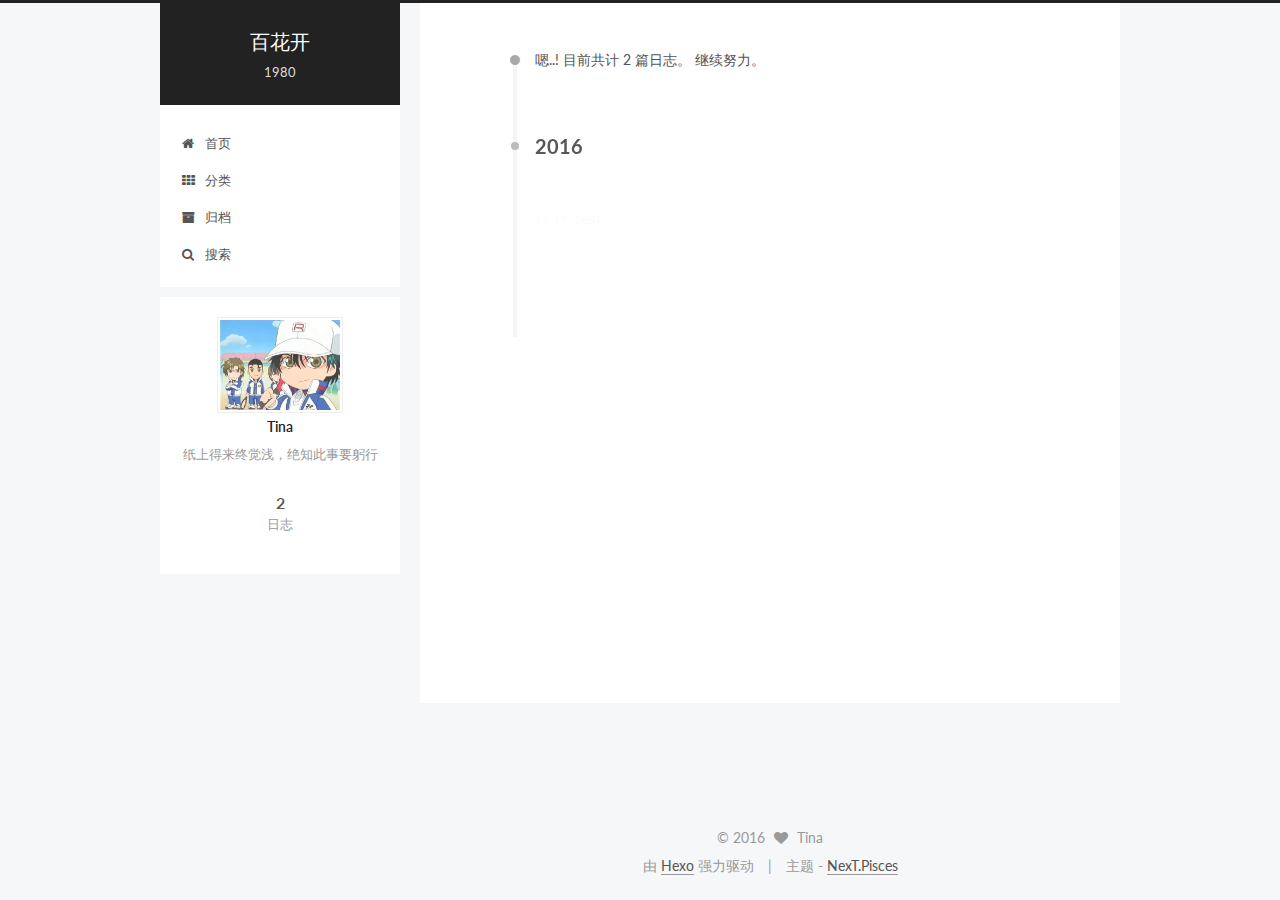
<file: archives/2016/index.html>
<!doctype html>



  


<html class="theme-next pisces use-motion" lang="zh-Hans">
<head>
  <meta charset="UTF-8"/>
<meta http-equiv="X-UA-Compatible" content="IE=edge" />
<meta name="viewport" content="width=device-width, initial-scale=1, maximum-scale=1"/>



<meta http-equiv="Cache-Control" content="no-transform" />
<meta http-equiv="Cache-Control" content="no-siteapp" />












  
  
  <link href="/lib/fancybox/source/jquery.fancybox.css?v=2.1.5" rel="stylesheet" type="text/css" />




  
  
  
  

  
    
    
  

  

  

  

  

  
    
    
    <link href="//fonts.googleapis.com/css?family=Lato:300,300italic,400,400italic,700,700italic&subset=latin,latin-ext" rel="stylesheet" type="text/css">
  






<link href="/lib/font-awesome/css/font-awesome.min.css?v=4.6.2" rel="stylesheet" type="text/css" />

<link href="/css/main.css?v=5.1.0" rel="stylesheet" type="text/css" />


  <meta name="keywords" content="Hexo, NexT" />








  <link rel="shortcut icon" type="image/x-icon" href="/favicon.ico?v=5.1.0" />






<meta name="description" content="纸上得来终觉浅，绝知此事要躬行">
<meta property="og:type" content="website">
<meta property="og:title" content="百花开">
<meta property="og:url" content="http://yoursite.com/archives/2016/index.html">
<meta property="og:site_name" content="百花开">
<meta property="og:description" content="纸上得来终觉浅，绝知此事要躬行">
<meta name="twitter:card" content="summary">
<meta name="twitter:title" content="百花开">
<meta name="twitter:description" content="纸上得来终觉浅，绝知此事要躬行">



<script type="text/javascript" id="hexo.configurations">
  var NexT = window.NexT || {};
  var CONFIG = {
    root: '/',
    scheme: 'Pisces',
    sidebar: {"position":"left","display":"always"},
    fancybox: true,
    motion: true,
    duoshuo: {
      userId: '0',
      author: '博主'
    },
    algolia: {
      applicationID: '',
      apiKey: '',
      indexName: '',
      hits: {"per_page":10},
      labels: {"input_placeholder":"Search for Posts","hits_empty":"We didn't find any results for the search: ${query}","hits_stats":"${hits} results found in ${time} ms"}
    }
  };
</script>



  <link rel="canonical" href="http://yoursite.com/archives/2016/"/>





  <title> 归档 | 百花开 </title>
</head>

<body itemscope itemtype="http://schema.org/WebPage" lang="zh-Hans">

  










  
  
    
  

  <div class="container one-collumn sidebar-position-left  page-archive  ">
    <div class="headband"></div>

    <header id="header" class="header" itemscope itemtype="http://schema.org/WPHeader">
      <div class="header-inner"><div class="site-meta ">
  

  <div class="custom-logo-site-title">
    <a href="/"  class="brand" rel="start">
      <span class="logo-line-before"><i></i></span>
      <span class="site-title">百花开</span>
      <span class="logo-line-after"><i></i></span>
    </a>
  </div>
  <p class="site-subtitle">1980</p>
</div>

<div class="site-nav-toggle">
  <button>
    <span class="btn-bar"></span>
    <span class="btn-bar"></span>
    <span class="btn-bar"></span>
  </button>
</div>

<nav class="site-nav">
  

  
    <ul id="menu" class="menu">
      
        
        <li class="menu-item menu-item-home">
          <a href="/" rel="section">
            
              <i class="menu-item-icon fa fa-fw fa-home"></i> <br />
            
            首页
          </a>
        </li>
      
        
        <li class="menu-item menu-item-categories">
          <a href="/categories" rel="section">
            
              <i class="menu-item-icon fa fa-fw fa-th"></i> <br />
            
            分类
          </a>
        </li>
      
        
        <li class="menu-item menu-item-archives">
          <a href="/archives" rel="section">
            
              <i class="menu-item-icon fa fa-fw fa-archive"></i> <br />
            
            归档
          </a>
        </li>
      

      
        <li class="menu-item menu-item-search">
          
            <a href="javascript:;" class="popup-trigger">
          
            
              <i class="menu-item-icon fa fa-search fa-fw"></i> <br />
            
            搜索
          </a>
        </li>
      
    </ul>
  

  
    <div class="site-search">
      
  <div class="popup">
 <span class="search-icon fa fa-search"></span>
 <input type="text" id="local-search-input">
 <div id="local-search-result"></div>
 <span class="popup-btn-close">close</span>
</div>


    </div>
  
</nav>



 </div>
    </header>

    <main id="main" class="main">
      <div class="main-inner">
        <div class="content-wrap">
          <div id="content" class="content">
            

  <section id="posts" class="posts-collapse">
    <span class="archive-move-on"></span>

    <span class="archive-page-counter">
      
      
      
        
      
      嗯..! 目前共计 2 篇日志。 继续努力。
    </span>

    

      
      
      

      
        
        <div class="collection-title">
          <h2 class="archive-year motion-element" id="archive-year-2016">2016</h2>
        </div>
      
      

      

  <article class="post post-type-normal" itemscope itemtype="http://schema.org/Article">
    <header class="post-header">

      <h1 class="post-title">
        
            <a class="post-title-link" href="/2016/11/19/test/" itemprop="url">
              
                <span itemprop="name">test</span>
              
            </a>
        
      </h1>

      <div class="post-meta">
        <time class="post-time" itemprop="dateCreated"
              datetime="2016-11-19T17:04:20+08:00"
              content="2016-11-19" >
          11-19
        </time>
      </div>

    </header>
  </article>



    

      
      
      

      
      

      

  <article class="post post-type-normal" itemscope itemtype="http://schema.org/Article">
    <header class="post-header">

      <h1 class="post-title">
        
            <a class="post-title-link" href="/2016/11/19/hello-world/" itemprop="url">
              
                <span itemprop="name">Hello World</span>
              
            </a>
        
      </h1>

      <div class="post-meta">
        <time class="post-time" itemprop="dateCreated"
              datetime="2016-11-19T14:43:12+08:00"
              content="2016-11-19" >
          11-19
        </time>
      </div>

    </header>
  </article>



    

  </section>

  



          </div>
          


          

        </div>
        
          
  
  <div class="sidebar-toggle">
    <div class="sidebar-toggle-line-wrap">
      <span class="sidebar-toggle-line sidebar-toggle-line-first"></span>
      <span class="sidebar-toggle-line sidebar-toggle-line-middle"></span>
      <span class="sidebar-toggle-line sidebar-toggle-line-last"></span>
    </div>
  </div>

  <aside id="sidebar" class="sidebar">
    <div class="sidebar-inner">

      

      

      <section class="site-overview sidebar-panel sidebar-panel-active">
        <div class="site-author motion-element" itemprop="author" itemscope itemtype="http://schema.org/Person">
          <img class="site-author-image" itemprop="image"
               src="/images/LONGMA.jpg"
               alt="Tina" />
          <p class="site-author-name" itemprop="name">Tina</p>
          <p class="site-description motion-element" itemprop="description">纸上得来终觉浅，绝知此事要躬行</p>
        </div>
        <nav class="site-state motion-element">
          <div class="site-state-item site-state-posts">
            <a href="/archives">
              <span class="site-state-item-count">2</span>
              <span class="site-state-item-name">日志</span>
            </a>
          </div>

          

          

        </nav>

        

        <div class="links-of-author motion-element">
          
        </div>

        
        

        
        

        


      </section>

      

    </div>
  </aside>


        
      </div>
    </main>

    <footer id="footer" class="footer">
      <div class="footer-inner">
        <div class="copyright" >
  
  &copy; 
  <span itemprop="copyrightYear">2016</span>
  <span class="with-love">
    <i class="fa fa-heart"></i>
  </span>
  <span class="author" itemprop="copyrightHolder">Tina</span>
</div>


<div class="powered-by">
  由 <a class="theme-link" href="https://hexo.io">Hexo</a> 强力驱动
</div>

<div class="theme-info">
  主题 -
  <a class="theme-link" href="https://github.com/iissnan/hexo-theme-next">
    NexT.Pisces
  </a>
</div>


        

        
      </div>
    </footer>

    <div class="back-to-top">
      <i class="fa fa-arrow-up"></i>
    </div>
  </div>

  

<script type="text/javascript">
  if (Object.prototype.toString.call(window.Promise) !== '[object Function]') {
    window.Promise = null;
  }
</script>









  



  
  <script type="text/javascript" src="/lib/jquery/index.js?v=2.1.3"></script>

  
  <script type="text/javascript" src="/lib/fastclick/lib/fastclick.min.js?v=1.0.6"></script>

  
  <script type="text/javascript" src="/lib/jquery_lazyload/jquery.lazyload.js?v=1.9.7"></script>

  
  <script type="text/javascript" src="/lib/velocity/velocity.min.js?v=1.2.1"></script>

  
  <script type="text/javascript" src="/lib/velocity/velocity.ui.min.js?v=1.2.1"></script>

  
  <script type="text/javascript" src="/lib/fancybox/source/jquery.fancybox.pack.js?v=2.1.5"></script>


  


  <script type="text/javascript" src="/js/src/utils.js?v=5.1.0"></script>

  <script type="text/javascript" src="/js/src/motion.js?v=5.1.0"></script>



  
  


  <script type="text/javascript" src="/js/src/affix.js?v=5.1.0"></script>

  <script type="text/javascript" src="/js/src/schemes/pisces.js?v=5.1.0"></script>



  
  
    <script type="text/javascript" id="motion.page.archive">
      $('.archive-year').velocity('transition.slideLeftIn');
    </script>
  


  


  <script type="text/javascript" src="/js/src/bootstrap.js?v=5.1.0"></script>



  



  




	




  
  
  <script type="text/javascript">
    // Popup Window;
    var isfetched = false;
    // Search DB path;
    var search_path = "search.xml";
    if (search_path.length == 0) {
      search_path = "search.xml";
    }
    var path = "/" + search_path;
    // monitor main search box;

    function proceedsearch() {
      $("body").append('<div class="popoverlay">').css('overflow', 'hidden');
      $('.popup').toggle();
    }
    // search function;
    var searchFunc = function(path, search_id, content_id) {
      'use strict';
      $.ajax({
        url: path,
        dataType: "xml",
        async: true,
        success: function( xmlResponse ) {
          // get the contents from search data
          isfetched = true;
          $('.popup').detach().appendTo('.header-inner');
          var datas = $( "entry", xmlResponse ).map(function() {
            return {
              title: $( "title", this ).text(),
              content: $("content",this).text(),
              url: $( "url" , this).text()
            };
          }).get();
          var $input = document.getElementById(search_id);
          var $resultContent = document.getElementById(content_id);
          $input.addEventListener('input', function(){
            var matchcounts = 0;
            var str='<ul class=\"search-result-list\">';
            var keywords = this.value.trim().toLowerCase().split(/[\s\-]+/);
            $resultContent.innerHTML = "";
            if (this.value.trim().length > 1) {
              // perform local searching
              datas.forEach(function(data) {
                var isMatch = false;
                var content_index = [];
                var data_title = data.title.trim().toLowerCase();
                var data_content = data.content.trim().replace(/<[^>]+>/g,"").toLowerCase();
                var data_url = decodeURIComponent(data.url);
                var index_title = -1;
                var index_content = -1;
                var first_occur = -1;
                // only match artiles with not empty titles and contents
                if(data_title != '') {
                  keywords.forEach(function(keyword, i) {
                    index_title = data_title.indexOf(keyword);
                    index_content = data_content.indexOf(keyword);
                    if( index_title >= 0 || index_content >= 0 ){
                      isMatch = true;
                      if (i == 0) {
                        first_occur = index_content;
                      }
                    }

                  });
                }
                // show search results
                if (isMatch) {
                  matchcounts += 1;
                  str += "<li><a href='"+ data_url +"' class='search-result-title'>"+ data_title +"</a>";
                  var content = data.content.trim().replace(/<[^>]+>/g,"");
                  if (first_occur >= 0) {
                    // cut out 100 characters
                    var start = first_occur - 20;
                    var end = first_occur + 80;
                    if(start < 0){
                      start = 0;
                    }
                    if(start == 0){
                      end = 50;
                    }
                    if(end > content.length){
                      end = content.length;
                    }
                    var match_content = content.substring(start, end);
                    // highlight all keywords
                    keywords.forEach(function(keyword){
                      var regS = new RegExp(keyword, "gi");
                      match_content = match_content.replace(regS, "<b class=\"search-keyword\">"+keyword+"</b>");
                    });

                    str += "<p class=\"search-result\">" + match_content +"...</p>"
                  }
                  str += "</li>";
                }
              })};
            str += "</ul>";
            if (matchcounts == 0) { str = '<div id="no-result"><i class="fa fa-frown-o fa-5x" /></div>' }
            if (keywords == "") { str = '<div id="no-result"><i class="fa fa-search fa-5x" /></div>' }
            $resultContent.innerHTML = str;
          });
          proceedsearch();
        }
      });}

    // handle and trigger popup window;
    $('.popup-trigger').click(function(e) {
      e.stopPropagation();
      if (isfetched == false) {
        searchFunc(path, 'local-search-input', 'local-search-result');
      } else {
        proceedsearch();
      };
    });

    $('.popup-btn-close').click(function(e){
      $('.popup').hide();
      $(".popoverlay").remove();
      $('body').css('overflow', '');
    });
    $('.popup').click(function(e){
      e.stopPropagation();
    });
  </script>


  

  

  

  


</body>
</html>
</file>
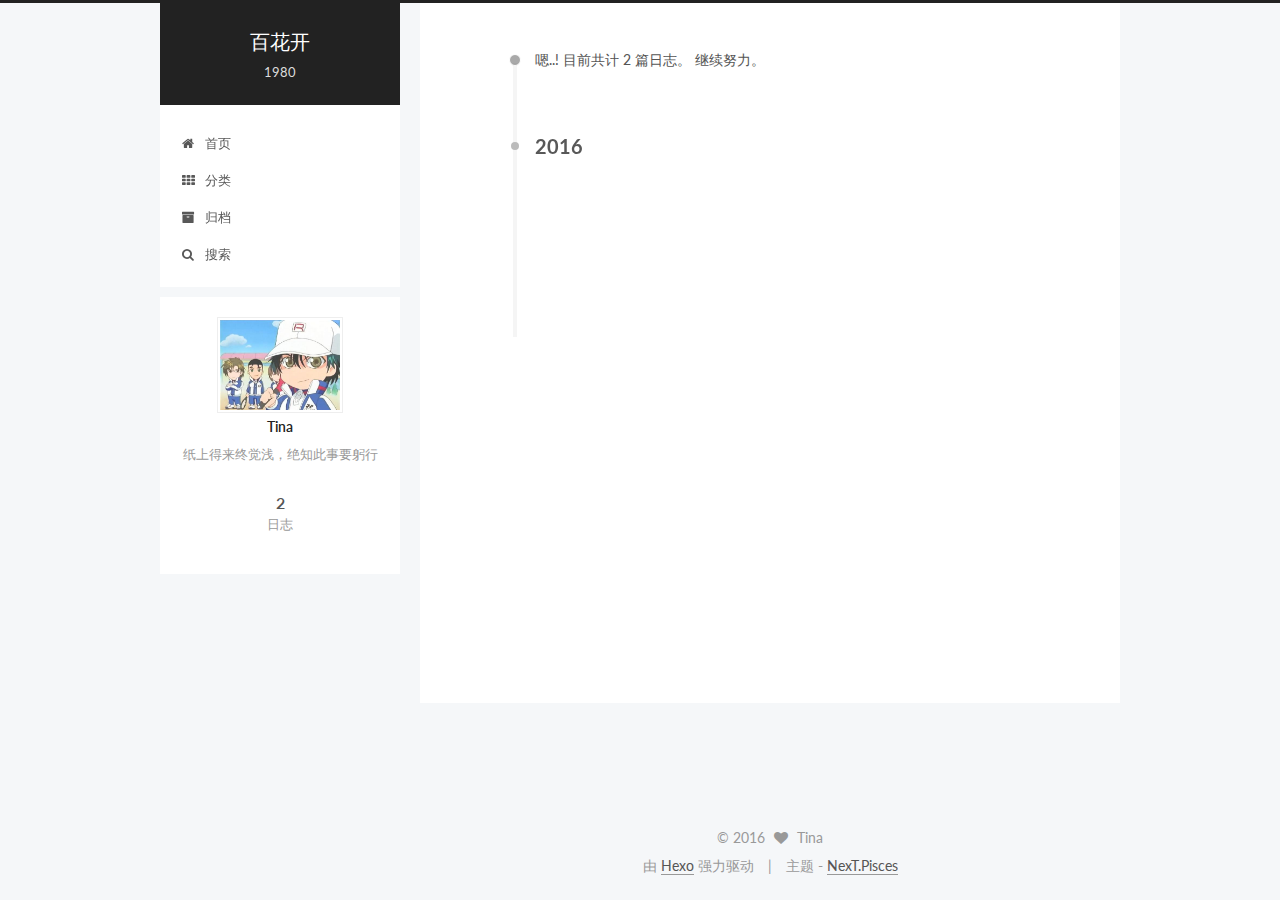
<file: archives/2016/11/index.html>
<!doctype html>



  


<html class="theme-next pisces use-motion" lang="zh-Hans">
<head>
  <meta charset="UTF-8"/>
<meta http-equiv="X-UA-Compatible" content="IE=edge" />
<meta name="viewport" content="width=device-width, initial-scale=1, maximum-scale=1"/>



<meta http-equiv="Cache-Control" content="no-transform" />
<meta http-equiv="Cache-Control" content="no-siteapp" />












  
  
  <link href="/lib/fancybox/source/jquery.fancybox.css?v=2.1.5" rel="stylesheet" type="text/css" />




  
  
  
  

  
    
    
  

  

  

  

  

  
    
    
    <link href="//fonts.googleapis.com/css?family=Lato:300,300italic,400,400italic,700,700italic&subset=latin,latin-ext" rel="stylesheet" type="text/css">
  






<link href="/lib/font-awesome/css/font-awesome.min.css?v=4.6.2" rel="stylesheet" type="text/css" />

<link href="/css/main.css?v=5.1.0" rel="stylesheet" type="text/css" />


  <meta name="keywords" content="Hexo, NexT" />








  <link rel="shortcut icon" type="image/x-icon" href="/favicon.ico?v=5.1.0" />






<meta name="description" content="纸上得来终觉浅，绝知此事要躬行">
<meta property="og:type" content="website">
<meta property="og:title" content="百花开">
<meta property="og:url" content="http://yoursite.com/archives/2016/11/index.html">
<meta property="og:site_name" content="百花开">
<meta property="og:description" content="纸上得来终觉浅，绝知此事要躬行">
<meta name="twitter:card" content="summary">
<meta name="twitter:title" content="百花开">
<meta name="twitter:description" content="纸上得来终觉浅，绝知此事要躬行">



<script type="text/javascript" id="hexo.configurations">
  var NexT = window.NexT || {};
  var CONFIG = {
    root: '/',
    scheme: 'Pisces',
    sidebar: {"position":"left","display":"always"},
    fancybox: true,
    motion: true,
    duoshuo: {
      userId: '0',
      author: '博主'
    },
    algolia: {
      applicationID: '',
      apiKey: '',
      indexName: '',
      hits: {"per_page":10},
      labels: {"input_placeholder":"Search for Posts","hits_empty":"We didn't find any results for the search: ${query}","hits_stats":"${hits} results found in ${time} ms"}
    }
  };
</script>



  <link rel="canonical" href="http://yoursite.com/archives/2016/11/"/>





  <title> 归档 | 百花开 </title>
</head>

<body itemscope itemtype="http://schema.org/WebPage" lang="zh-Hans">

  










  
  
    
  

  <div class="container one-collumn sidebar-position-left  page-archive  ">
    <div class="headband"></div>

    <header id="header" class="header" itemscope itemtype="http://schema.org/WPHeader">
      <div class="header-inner"><div class="site-meta ">
  

  <div class="custom-logo-site-title">
    <a href="/"  class="brand" rel="start">
      <span class="logo-line-before"><i></i></span>
      <span class="site-title">百花开</span>
      <span class="logo-line-after"><i></i></span>
    </a>
  </div>
  <p class="site-subtitle">1980</p>
</div>

<div class="site-nav-toggle">
  <button>
    <span class="btn-bar"></span>
    <span class="btn-bar"></span>
    <span class="btn-bar"></span>
  </button>
</div>

<nav class="site-nav">
  

  
    <ul id="menu" class="menu">
      
        
        <li class="menu-item menu-item-home">
          <a href="/" rel="section">
            
              <i class="menu-item-icon fa fa-fw fa-home"></i> <br />
            
            首页
          </a>
        </li>
      
        
        <li class="menu-item menu-item-categories">
          <a href="/categories" rel="section">
            
              <i class="menu-item-icon fa fa-fw fa-th"></i> <br />
            
            分类
          </a>
        </li>
      
        
        <li class="menu-item menu-item-archives">
          <a href="/archives" rel="section">
            
              <i class="menu-item-icon fa fa-fw fa-archive"></i> <br />
            
            归档
          </a>
        </li>
      

      
        <li class="menu-item menu-item-search">
          
            <a href="javascript:;" class="popup-trigger">
          
            
              <i class="menu-item-icon fa fa-search fa-fw"></i> <br />
            
            搜索
          </a>
        </li>
      
    </ul>
  

  
    <div class="site-search">
      
  <div class="popup">
 <span class="search-icon fa fa-search"></span>
 <input type="text" id="local-search-input">
 <div id="local-search-result"></div>
 <span class="popup-btn-close">close</span>
</div>


    </div>
  
</nav>



 </div>
    </header>

    <main id="main" class="main">
      <div class="main-inner">
        <div class="content-wrap">
          <div id="content" class="content">
            

  <section id="posts" class="posts-collapse">
    <span class="archive-move-on"></span>

    <span class="archive-page-counter">
      
      
      
        
      
      嗯..! 目前共计 2 篇日志。 继续努力。
    </span>

    

      
      
      

      
        
        <div class="collection-title">
          <h2 class="archive-year motion-element" id="archive-year-2016">2016</h2>
        </div>
      
      

      

  <article class="post post-type-normal" itemscope itemtype="http://schema.org/Article">
    <header class="post-header">

      <h1 class="post-title">
        
            <a class="post-title-link" href="/2016/11/19/test/" itemprop="url">
              
                <span itemprop="name">test</span>
              
            </a>
        
      </h1>

      <div class="post-meta">
        <time class="post-time" itemprop="dateCreated"
              datetime="2016-11-19T17:04:20+08:00"
              content="2016-11-19" >
          11-19
        </time>
      </div>

    </header>
  </article>



    

      
      
      

      
      

      

  <article class="post post-type-normal" itemscope itemtype="http://schema.org/Article">
    <header class="post-header">

      <h1 class="post-title">
        
            <a class="post-title-link" href="/2016/11/19/hello-world/" itemprop="url">
              
                <span itemprop="name">Hello World</span>
              
            </a>
        
      </h1>

      <div class="post-meta">
        <time class="post-time" itemprop="dateCreated"
              datetime="2016-11-19T14:43:12+08:00"
              content="2016-11-19" >
          11-19
        </time>
      </div>

    </header>
  </article>



    

  </section>

  



          </div>
          


          

        </div>
        
          
  
  <div class="sidebar-toggle">
    <div class="sidebar-toggle-line-wrap">
      <span class="sidebar-toggle-line sidebar-toggle-line-first"></span>
      <span class="sidebar-toggle-line sidebar-toggle-line-middle"></span>
      <span class="sidebar-toggle-line sidebar-toggle-line-last"></span>
    </div>
  </div>

  <aside id="sidebar" class="sidebar">
    <div class="sidebar-inner">

      

      

      <section class="site-overview sidebar-panel sidebar-panel-active">
        <div class="site-author motion-element" itemprop="author" itemscope itemtype="http://schema.org/Person">
          <img class="site-author-image" itemprop="image"
               src="/images/LONGMA.jpg"
               alt="Tina" />
          <p class="site-author-name" itemprop="name">Tina</p>
          <p class="site-description motion-element" itemprop="description">纸上得来终觉浅，绝知此事要躬行</p>
        </div>
        <nav class="site-state motion-element">
          <div class="site-state-item site-state-posts">
            <a href="/archives">
              <span class="site-state-item-count">2</span>
              <span class="site-state-item-name">日志</span>
            </a>
          </div>

          

          

        </nav>

        

        <div class="links-of-author motion-element">
          
        </div>

        
        

        
        

        


      </section>

      

    </div>
  </aside>


        
      </div>
    </main>

    <footer id="footer" class="footer">
      <div class="footer-inner">
        <div class="copyright" >
  
  &copy; 
  <span itemprop="copyrightYear">2016</span>
  <span class="with-love">
    <i class="fa fa-heart"></i>
  </span>
  <span class="author" itemprop="copyrightHolder">Tina</span>
</div>


<div class="powered-by">
  由 <a class="theme-link" href="https://hexo.io">Hexo</a> 强力驱动
</div>

<div class="theme-info">
  主题 -
  <a class="theme-link" href="https://github.com/iissnan/hexo-theme-next">
    NexT.Pisces
  </a>
</div>


        

        
      </div>
    </footer>

    <div class="back-to-top">
      <i class="fa fa-arrow-up"></i>
    </div>
  </div>

  

<script type="text/javascript">
  if (Object.prototype.toString.call(window.Promise) !== '[object Function]') {
    window.Promise = null;
  }
</script>









  



  
  <script type="text/javascript" src="/lib/jquery/index.js?v=2.1.3"></script>

  
  <script type="text/javascript" src="/lib/fastclick/lib/fastclick.min.js?v=1.0.6"></script>

  
  <script type="text/javascript" src="/lib/jquery_lazyload/jquery.lazyload.js?v=1.9.7"></script>

  
  <script type="text/javascript" src="/lib/velocity/velocity.min.js?v=1.2.1"></script>

  
  <script type="text/javascript" src="/lib/velocity/velocity.ui.min.js?v=1.2.1"></script>

  
  <script type="text/javascript" src="/lib/fancybox/source/jquery.fancybox.pack.js?v=2.1.5"></script>


  


  <script type="text/javascript" src="/js/src/utils.js?v=5.1.0"></script>

  <script type="text/javascript" src="/js/src/motion.js?v=5.1.0"></script>



  
  


  <script type="text/javascript" src="/js/src/affix.js?v=5.1.0"></script>

  <script type="text/javascript" src="/js/src/schemes/pisces.js?v=5.1.0"></script>



  
  
    <script type="text/javascript" id="motion.page.archive">
      $('.archive-year').velocity('transition.slideLeftIn');
    </script>
  


  


  <script type="text/javascript" src="/js/src/bootstrap.js?v=5.1.0"></script>



  



  




	




  
  
  <script type="text/javascript">
    // Popup Window;
    var isfetched = false;
    // Search DB path;
    var search_path = "search.xml";
    if (search_path.length == 0) {
      search_path = "search.xml";
    }
    var path = "/" + search_path;
    // monitor main search box;

    function proceedsearch() {
      $("body").append('<div class="popoverlay">').css('overflow', 'hidden');
      $('.popup').toggle();
    }
    // search function;
    var searchFunc = function(path, search_id, content_id) {
      'use strict';
      $.ajax({
        url: path,
        dataType: "xml",
        async: true,
        success: function( xmlResponse ) {
          // get the contents from search data
          isfetched = true;
          $('.popup').detach().appendTo('.header-inner');
          var datas = $( "entry", xmlResponse ).map(function() {
            return {
              title: $( "title", this ).text(),
              content: $("content",this).text(),
              url: $( "url" , this).text()
            };
          }).get();
          var $input = document.getElementById(search_id);
          var $resultContent = document.getElementById(content_id);
          $input.addEventListener('input', function(){
            var matchcounts = 0;
            var str='<ul class=\"search-result-list\">';
            var keywords = this.value.trim().toLowerCase().split(/[\s\-]+/);
            $resultContent.innerHTML = "";
            if (this.value.trim().length > 1) {
              // perform local searching
              datas.forEach(function(data) {
                var isMatch = false;
                var content_index = [];
                var data_title = data.title.trim().toLowerCase();
                var data_content = data.content.trim().replace(/<[^>]+>/g,"").toLowerCase();
                var data_url = decodeURIComponent(data.url);
                var index_title = -1;
                var index_content = -1;
                var first_occur = -1;
                // only match artiles with not empty titles and contents
                if(data_title != '') {
                  keywords.forEach(function(keyword, i) {
                    index_title = data_title.indexOf(keyword);
                    index_content = data_content.indexOf(keyword);
                    if( index_title >= 0 || index_content >= 0 ){
                      isMatch = true;
                      if (i == 0) {
                        first_occur = index_content;
                      }
                    }

                  });
                }
                // show search results
                if (isMatch) {
                  matchcounts += 1;
                  str += "<li><a href='"+ data_url +"' class='search-result-title'>"+ data_title +"</a>";
                  var content = data.content.trim().replace(/<[^>]+>/g,"");
                  if (first_occur >= 0) {
                    // cut out 100 characters
                    var start = first_occur - 20;
                    var end = first_occur + 80;
                    if(start < 0){
                      start = 0;
                    }
                    if(start == 0){
                      end = 50;
                    }
                    if(end > content.length){
                      end = content.length;
                    }
                    var match_content = content.substring(start, end);
                    // highlight all keywords
                    keywords.forEach(function(keyword){
                      var regS = new RegExp(keyword, "gi");
                      match_content = match_content.replace(regS, "<b class=\"search-keyword\">"+keyword+"</b>");
                    });

                    str += "<p class=\"search-result\">" + match_content +"...</p>"
                  }
                  str += "</li>";
                }
              })};
            str += "</ul>";
            if (matchcounts == 0) { str = '<div id="no-result"><i class="fa fa-frown-o fa-5x" /></div>' }
            if (keywords == "") { str = '<div id="no-result"><i class="fa fa-search fa-5x" /></div>' }
            $resultContent.innerHTML = str;
          });
          proceedsearch();
        }
      });}

    // handle and trigger popup window;
    $('.popup-trigger').click(function(e) {
      e.stopPropagation();
      if (isfetched == false) {
        searchFunc(path, 'local-search-input', 'local-search-result');
      } else {
        proceedsearch();
      };
    });

    $('.popup-btn-close').click(function(e){
      $('.popup').hide();
      $(".popoverlay").remove();
      $('body').css('overflow', '');
    });
    $('.popup').click(function(e){
      e.stopPropagation();
    });
  </script>


  

  

  

  


</body>
</html>
</file>
<file: css/main.css>
/* normalize.css v3.0.2 | MIT License | git.io/normalize */
html {
  font-family: sans-serif; /* 1 */
  -ms-text-size-adjust: 100%; /* 2 */
  -webkit-text-size-adjust: 100%; /* 2 */
}
body {
  margin: 0;
}
article,
aside,
details,
figcaption,
figure,
footer,
header,
hgroup,
main,
menu,
nav,
section,
summary {
  display: block;
}
audio,
canvas,
progress,
video {
  display: inline-block; /* 1 */
  vertical-align: baseline; /* 2 */
}
audio:not([controls]) {
  display: none;
  height: 0;
}
[hidden],
template {
  display: none;
}
a {
  background-color: transparent;
}
a:active,
a:hover {
  outline: 0;
}
abbr[title] {
  border-bottom: 1px dotted;
}
b,
strong {
  font-weight: bold;
}
dfn {
  font-style: italic;
}
h1 {
  font-size: 2em;
  margin: 0.67em 0;
}
mark {
  background: #ff0;
  color: #000;
}
small {
  font-size: 80%;
}
sub,
sup {
  font-size: 75%;
  line-height: 0;
  position: relative;
  vertical-align: baseline;
}
sup {
  top: -0.5em;
}
sub {
  bottom: -0.25em;
}
img {
  border: 0;
}
svg:not(:root) {
  overflow: hidden;
}
figure {
  margin: 1em 40px;
}
hr {
  -moz-box-sizing: content-box;
  box-sizing: content-box;
  height: 0;
}
pre {
  overflow: auto;
}
code,
kbd,
pre,
samp {
  font-family: monospace, monospace;
  font-size: 1em;
}
button,
input,
optgroup,
select,
textarea {
  color: inherit; /* 1 */
  font: inherit; /* 2 */
  margin: 0; /* 3 */
}
button {
  overflow: visible;
}
button,
select {
  text-transform: none;
}
button,
html input[type="button"],
input[type="reset"],
input[type="submit"] {
  -webkit-appearance: button; /* 2 */
  cursor: pointer; /* 3 */
}
button[disabled],
html input[disabled] {
  cursor: default;
}
button::-moz-focus-inner,
input::-moz-focus-inner {
  border: 0;
  padding: 0;
}
input {
  line-height: normal;
}
input[type="checkbox"],
input[type="radio"] {
  box-sizing: border-box; /* 1 */
  padding: 0; /* 2 */
}
input[type="number"]::-webkit-inner-spin-button,
input[type="number"]::-webkit-outer-spin-button {
  height: auto;
}
input[type="search"] {
  -webkit-appearance: textfield; /* 1 */
  -moz-box-sizing: content-box;
  -webkit-box-sizing: content-box; /* 2 */
  box-sizing: content-box;
}
input[type="search"]::-webkit-search-cancel-button,
input[type="search"]::-webkit-search-decoration {
  -webkit-appearance: none;
}
fieldset {
  border: 1px solid #c0c0c0;
  margin: 0 2px;
  padding: 0.35em 0.625em 0.75em;
}
legend {
  border: 0; /* 1 */
  padding: 0; /* 2 */
}
textarea {
  overflow: auto;
}
optgroup {
  font-weight: bold;
}
table {
  border-collapse: collapse;
  border-spacing: 0;
}
td,
th {
  padding: 0;
}
::selection {
  background: #262a30;
  color: #fff;
}
body {
  position: relative;
  font-family: 'Lato', "PingFang SC", "Microsoft YaHei", sans-serif;
  font-size: 14px;
  line-height: 2;
  color: #555;
  background: #fff;
}
@media (max-width: 767px) {
  body {
    padding-right: 0 !important;
  }
}
@media (min-width: 768px) and (max-width: 991px) {
  body {
    padding-right: 0 !important;
  }
}
@media (min-width: 1600px) {
  body {
    font-size: 16px;
  }
}
h1,
h2,
h3,
h4,
h5,
h6 {
  margin: 0;
  padding: 0;
  font-weight: bold;
  line-height: 1.5;
  font-family: 'Lato', "PingFang SC", "Microsoft YaHei", sans-serif;
}
h2,
h3,
h4,
h5,
h6 {
  margin: 20px 0 15px;
}
h1 {
  font-size: 22px;
}
@media (max-width: 767px) {
  h1 {
    font-size: 18px;
  }
}
h2 {
  font-size: 20px;
}
@media (max-width: 767px) {
  h2 {
    font-size: 16px;
  }
}
h3 {
  font-size: 18px;
}
@media (max-width: 767px) {
  h3 {
    font-size: 14px;
  }
}
h4 {
  font-size: 16px;
}
@media (max-width: 767px) {
  h4 {
    font-size: 12px;
  }
}
h5 {
  font-size: 14px;
}
@media (max-width: 767px) {
  h5 {
    font-size: 10px;
  }
}
h6 {
  font-size: 12px;
}
@media (max-width: 767px) {
  h6 {
    font-size: 8px;
  }
}
p {
  margin: 0 0 25px 0;
}
a {
  color: #555;
  text-decoration: none;
  border-bottom: 1px solid #999;
  word-wrap: break-word;
}
a:hover {
  color: #222;
  border-bottom-color: #222;
}
ul {
  list-style: none;
}
blockquote {
  margin: 0;
  padding: 0;
}
img {
  display: block;
  margin: auto;
  max-width: 100%;
  height: auto;
}
hr {
  margin: 40px 0;
  height: 3px;
  border: none;
  background-color: #ddd;
  background-image: repeating-linear-gradient(-45deg, #fff, #fff 4px, transparent 4px, transparent 8px);
}
blockquote {
  padding: 0 15px;
  color: #666;
  border-left: 4px solid #ddd;
}
blockquote cite::before {
  content: "-";
  padding: 0 5px;
}
dt {
  font-weight: 700;
}
dd {
  margin: 0;
  padding: 0;
}
.text-left {
  text-align: left;
}
.text-center {
  text-align: center;
}
.text-right {
  text-align: right;
}
.text-justify {
  text-align: justify;
}
.text-nowrap {
  white-space: nowrap;
}
.text-lowercase {
  text-transform: lowercase;
}
.text-uppercase {
  text-transform: uppercase;
}
.text-capitalize {
  text-transform: capitalize;
}
.center-block {
  display: block;
  margin-left: auto;
  margin-right: auto;
}
.clearfix:before,
.clearfix:after {
  content: " ";
  display: table;
}
.clearfix:after {
  clear: both;
}
.pullquote {
  width: 45%;
}
.pullquote.left {
  float: left;
  margin-left: 5px;
  margin-right: 10px;
}
.pullquote.right {
  float: right;
  margin-left: 10px;
  margin-right: 5px;
}
.affix.affix.affix {
  position: fixed;
}
.translation {
  margin-top: -20px;
  font-size: 14px;
  color: #999;
}
.scrollbar-measure {
  width: 100px;
  height: 100px;
  overflow: scroll;
  position: absolute;
  top: -9999px;
}
.use-motion .motion-element {
  opacity: 0;
}
#local-search-input {
  padding: 3px;
  border: none;
  text-indent: 14px;
  border-radius: 0;
  width: 140px;
  outline: none;
  border-bottom: 1px solid #999;
  background: inherit;
  opacity: 0.5;
}
#local-search-input:focus {
  opacity: 1;
}
.search-icon {
  position: absolute;
  top: 9px;
}
table {
  margin: 20px 0;
  width: 100%;
  border-collapse: collapse;
  border-spacing: 0;
  border: 1px solid #ddd;
  font-size: 14px;
  table-layout: fixed;
  word-wrap: break-all;
}
table>tbody>tr:nth-of-type(odd) {
  background-color: #f9f9f9;
}
table>tbody>tr:hover {
  background-color: #f5f5f5;
}
caption,
th,
td {
  padding: 8px;
  text-align: left;
  vertical-align: middle;
  font-weight: normal;
}
th,
td {
  border-bottom: 3px solid #ddd;
  border-right: 1px solid #eee;
}
th {
  padding-bottom: 10px;
  font-weight: 700;
}
td {
  border-bottom-width: 1px;
}
html,
body {
  height: 100%;
}
.container {
  position: relative;
  min-height: 100%;
}
.header-inner {
  margin: 0 auto;
  padding: 100px 0 70px;
  width: 700px;
}
@media (min-width: 1600px) {
  .container .header-inner {
    width: 900px;
  }
}
.main {
  padding-bottom: 150px;
}
.main-inner {
  margin: 0 auto;
  width: 700px;
}
@media (min-width: 1600px) {
  .container .main-inner {
    width: 900px;
  }
}
.footer {
  position: absolute;
  left: 0;
  bottom: 0;
  width: 100%;
  min-height: 50px;
}
.footer-inner {
  box-sizing: border-box;
  margin: 20px auto;
  width: 700px;
}
@media (min-width: 1600px) {
  .container .footer-inner {
    width: 900px;
  }
}
pre,
.highlight {
  overflow: auto;
  margin: 20px 0;
  padding: 0;
  font-size: 13px;
  color: #4d4d4c;
  background: #f7f7f7;
  line-height: 1.6;
}
pre,
code {
  font-family: consolas, Menlo, "PingFang SC", "Microsoft YaHei", monospace;
}
code {
  padding: 2px 4px;
  word-wrap: break-word;
  color: #4d4d4c;
  background: #f7f7f7;
  border-radius: 3px;
  font-size: 13px;
}
pre code {
  padding: 0;
  color: #4d4d4c;
  background: none;
  text-shadow: none;
}
.highlight {
  border-radius: 1px;
}
.highlight pre {
  border: none;
  margin: 0;
  padding: 10px 0;
}
.highlight table {
  margin: 0;
  width: auto;
  border: none;
}
.highlight td {
  border: none;
  padding: 0;
}
.highlight figcaption {
  font-size: 1em;
  color: #4d4d4c;
  line-height: 1em;
  margin-bottom: 1em;
}
.highlight figcaption:before,
.highlight figcaption:after {
  content: " ";
  display: table;
}
.highlight figcaption:after {
  clear: both;
}
.highlight figcaption a {
  float: right;
  color: #4d4d4c;
}
.highlight figcaption a:hover {
  border-bottom-color: #4d4d4c;
}
.highlight .gutter pre {
  padding-left: 10px;
  padding-right: 10px;
  color: #869194;
  text-align: right;
  background-color: #eff2f3;
}
.highlight .code pre {
  padding-left: 10px;
  padding-right: 10px;
  background-color: #f7f7f7;
}
.highlight .line {
  height: 20px;
}
.gutter {
  -webkit-user-select: none;
  -moz-user-select: none;
  -ms-user-select: none;
  user-select: none;
}
.gist table {
  width: auto;
}
.gist table td {
  border: none;
}
pre .deletion {
  background: #fdd;
}
pre .addition {
  background: #dfd;
}
pre .meta {
  color: #8959a8;
}
pre .comment {
  color: #8e908c;
}
pre .variable,
pre .attribute,
pre .tag,
pre .regexp,
pre .ruby .constant,
pre .xml .tag .title,
pre .xml .pi,
pre .xml .doctype,
pre .html .doctype,
pre .css .id,
pre .css .class,
pre .css .pseudo {
  color: #c82829;
}
pre .number,
pre .preprocessor,
pre .built_in,
pre .literal,
pre .params,
pre .constant,
pre .command {
  color: #f5871f;
}
pre .ruby .class .title,
pre .css .rules .attribute,
pre .string,
pre .value,
pre .inheritance,
pre .header,
pre .ruby .symbol,
pre .xml .cdata,
pre .special,
pre .number,
pre .formula {
  color: #718c00;
}
pre .title,
pre .css .hexcolor {
  color: #3e999f;
}
pre .function,
pre .python .decorator,
pre .python .title,
pre .ruby .function .title,
pre .ruby .title .keyword,
pre .perl .sub,
pre .javascript .title,
pre .coffeescript .title {
  color: #4271ae;
}
pre .keyword,
pre .javascript .function {
  color: #8959a8;
}
.full-image.full-image.full-image {
  border: none;
  max-width: 100%;
  width: auto;
  margin: 20px auto;
}
@media (min-width: 992px) {
  .full-image.full-image.full-image {
    max-width: none;
    width: 126%;
    margin: 0 -13%;
  }
}
.blockquote-center,
.page-home .post-type-quote blockquote,
.page-post-detail .post-type-quote blockquote {
  position: relative;
  margin: 40px 0;
  padding: 0;
  border-left: none;
  text-align: center;
}
.blockquote-center::before,
.page-home .post-type-quote blockquote::before,
.page-post-detail .post-type-quote blockquote::before,
.blockquote-center::after,
.page-home .post-type-quote blockquote::after,
.page-post-detail .post-type-quote blockquote::after {
  position: absolute;
  content: ' ';
  display: block;
  width: 100%;
  height: 24px;
  opacity: 0.2;
  background-repeat: no-repeat;
  background-position: 0 -6px;
  background-size: 22px 22px;
}
.blockquote-center::before,
.page-home .post-type-quote blockquote::before,
.page-post-detail .post-type-quote blockquote::before {
  top: -20px;
  background-image: url("../images/quote-l.svg");
  border-top: 1px solid #ccc;
}
.blockquote-center::after,
.page-home .post-type-quote blockquote::after,
.page-post-detail .post-type-quote blockquote::after {
  bottom: -20px;
  background-image: url("../images/quote-r.svg");
  border-bottom: 1px solid #ccc;
  background-position: 100% 8px;
}
.blockquote-center p,
.page-home .post-type-quote blockquote p,
.page-post-detail .post-type-quote blockquote p,
.blockquote-center div,
.page-home .post-type-quote blockquote div,
.page-post-detail .post-type-quote blockquote div {
  text-align: center;
}
.post .post-body .group-picture img {
  box-sizing: border-box;
  padding: 0 3px;
  border: none;
}
.post .group-picture-row {
  overflow: hidden;
  margin-top: 6px;
}
.post .group-picture-row:first-child {
  margin-top: 0;
}
.post .group-picture-column {
  float: left;
}
.page-post-detail .post-body .group-picture-column {
  float: none;
  margin-top: 10px;
  width: auto !important;
}
.page-post-detail .post-body .group-picture-column img {
  margin: 0 auto;
}
.page-archive .group-picture-container {
  overflow: hidden;
}
.page-archive .group-picture-row {
  float: left;
}
.page-archive .group-picture-row:first-child {
  margin-top: 6px;
}
.page-archive .group-picture-column {
  max-width: 150px;
  max-height: 150px;
}
.note {
  padding: 20px;
  margin: 20px 0;
  border: 1px solid #eee;
  border-left-width: 5px;
  border-radius: 3px;
}
.note h2,
.note h3,
.note h4,
.note h5,
.note h6 {
  margin-top: 0;
  margin-bottom: 5px;
}
.note p:last-child {
  margin-bottom: 0;
}
.note code {
  border-radius: 3px;
}
.note+.note {
  margin-top: -5px;
}
.default {
  border-left-color: #777;
}
.default h2,
.default h3,
.default h4,
.default h5,
.default h6 {
  color: #777;
}
.primary {
  border-left-color: #428bca;
}
.primary h2,
.primary h3,
.primary h4,
.primary h5,
.primary h6 {
  color: #428bca;
}
.success {
  border-left-color: #5cb85c;
}
.success h2,
.success h3,
.success h4,
.success h5,
.success h6 {
  color: #5cb85c;
}
.danger {
  border-left-color: #d9534f;
}
.danger h2,
.danger h3,
.danger h4,
.danger h5,
.danger h6 {
  color: #d9534f;
}
.warning {
  border-left-color: #f0ad4e;
}
.warning h2,
.warning h3,
.warning h4,
.warning h5,
.warning h6 {
  color: #f0ad4e;
}
.info {
  border-left-color: #5bc0de;
}
.info h2,
.info h3,
.info h4,
.info h5,
.info h6 {
  color: #5bc0de;
}
.btn {
  display: inline-block;
  padding: 0 20px;
  font-size: 14px;
  color: #fff;
  background: #222;
  border: 2px solid #555;
  text-decoration: none;
  border-radius: 0;
  transition-property: background-color;
  transition-duration: 0.2s;
  transition-timing-function: ease-in-out;
  transition-delay: 0s;
}
.btn:hover,
.post-more-link .btn:hover {
  border-color: #222;
  color: #fff;
  background: #222;
}
.btn-bar {
  display: block;
  width: 22px;
  height: 2px;
  background: #555;
  border-radius: 1px;
}
.btn-bar+.btn-bar {
  margin-top: 4px;
}
.pagination {
  margin: 120px 0 40px;
  text-align: center;
  border-top: 1px solid #eee;
}
.page-number-basic,
.pagination .prev,
.pagination .next,
.pagination .page-number,
.pagination .space {
  display: inline-block;
  position: relative;
  top: -1px;
  margin: 0 10px;
  padding: 0 10px;
  line-height: 30px;
}
@media (max-width: 767px) {
  .page-number-basic,
  .pagination .prev,
  .pagination .next,
  .pagination .page-number,
  .pagination .space {
    margin: 0 5px;
  }
}
.pagination .prev,
.pagination .next,
.pagination .page-number {
  border-bottom: 0;
  border-top: 1px solid #eee;
  transition-property: border-color;
  transition-duration: 0.2s;
  transition-timing-function: ease-in-out;
  transition-delay: 0s;
}
.pagination .prev:hover,
.pagination .next:hover,
.pagination .page-number:hover {
  border-top-color: #222;
}
.pagination .space {
  padding: 0;
  margin: 0;
}
.pagination .prev {
  margin-left: 0;
}
.pagination .next {
  margin-right: 0;
}
.pagination .page-number.current {
  color: #fff;
  background: #ccc;
  border-top-color: #ccc;
}
@media (max-width: 767px) {
  .pagination {
    border-top: none;
  }
  .pagination .prev,
  .pagination .next,
  .pagination .page-number {
    margin-bottom: 10px;
    border-top: 0;
    border-bottom: 1px solid #eee;
  }
  .pagination .prev:hover,
  .pagination .next:hover,
  .pagination .page-number:hover {
    border-bottom-color: #222;
  }
}
.comments {
  margin: 60px 20px 0;
}
.tag-cloud {
  text-align: center;
}
.tag-cloud a {
  display: inline-block;
  margin: 10px;
}
.back-to-top {
  box-sizing: border-box;
  position: fixed;
  bottom: -100px;
  right: 50px;
  z-index: 1050;
  padding: 0 6px;
  width: 25px;
  background: #222;
  font-size: 12px;
  opacity: 0.6;
  color: #fff;
  cursor: pointer;
  text-align: center;
  -webkit-transform: translateZ(0);
  transition-property: bottom;
  transition-duration: 0.2s;
  transition-timing-function: ease-in-out;
  transition-delay: 0s;
}
@media (max-width: 767px) {
  .back-to-top {
    display: none;
  }
}
@media (min-width: 768px) and (max-width: 991px) {
  .back-to-top {
    display: none;
  }
}
.back-to-top.back-to-top-on {
  bottom: 40px;
}
.header {
  background: #fff;
}
.header-inner {
  position: relative;
}
.headband {
  height: 3px;
  background: #222;
}
.site-meta {
  margin: 0;
  text-align: center;
}
@media (max-width: 767px) {
  .site-meta {
    text-align: center;
  }
}
.brand {
  position: relative;
  display: inline-block;
  padding: 0 40px;
  color: #fff;
  background: #222;
  border-bottom: none;
}
.brand:hover {
  color: #fff;
}
.logo {
  display: inline-block;
  margin-right: 5px;
  line-height: 36px;
  vertical-align: top;
}
.site-title {
  display: inline-block;
  vertical-align: top;
  line-height: 36px;
  font-size: 20px;
  font-weight: normal;
  font-family: 'Lato', "PingFang SC", "Microsoft YaHei", sans-serif;
}
.site-subtitle {
  margin-top: 10px;
  font-size: 13px;
  color: #ddd;
}
.use-motion .brand {
  opacity: 0;
}
.use-motion .logo,
.use-motion .site-title,
.use-motion .site-subtitle {
  opacity: 0;
  position: relative;
  top: -10px;
}
.site-nav-toggle {
  display: none;
  position: absolute;
  top: 10px;
  left: 10px;
}
@media (max-width: 767px) {
  .site-nav-toggle {
    display: block;
  }
}
.site-nav-toggle button {
  margin-top: 2px;
  padding: 9px 10px;
  background: transparent;
  border: none;
}
@media (max-width: 767px) {
  .site-nav {
    display: none;
    margin: 0 -10px;
    padding: 0 10px;
    clear: both;
    border-top: 1px solid #ddd;
  }
}
@media (min-width: 768px) and (max-width: 991px) {
  .site-nav {
    display: block !important;
  }
}
@media (min-width: 992px) {
  .site-nav {
    display: block !important;
  }
}
.menu {
  margin-top: 20px;
  padding-left: 0;
  text-align: center;
}
.menu .menu-item {
  display: inline-block;
  margin: 0 10px;
}
@media screen and (max-width: 767px) {
  .menu .menu-item {
    margin-top: 10px;
  }
}
.menu .menu-item a {
  display: block;
  font-size: 13px;
  text-transform: capitalize;
  line-height: inherit;
  border-bottom: 1px solid transparent;
  transition-property: border-color;
  transition-duration: 0.2s;
  transition-timing-function: ease-in-out;
  transition-delay: 0s;
}
.menu .menu-item a:hover,
.menu-item-active a {
  border-bottom-color: #222;
}
.menu .menu-item .fa {
  margin-right: 5px;
}
.use-motion .menu-item {
  opacity: 0;
}
.post-body {
  font-family: 'Lato', "PingFang SC", "Microsoft YaHei", sans-serif;
}
@media (max-width: 767px) {
  .post-body {
    word-break: break-word;
  }
}
.post-body .fancybox img {
  display: block !important;
  margin: 0 auto;
  cursor: pointer;
  cursor: zoom-in;
  cursor: -webkit-zoom-in;
}
.post-body .image-caption,
.post-body .figure .caption {
  margin: 10px auto 15px;
  text-align: center;
  font-size: 14px;
  color: #999;
  font-weight: bold;
  line-height: 1;
}
.post-sticky-flag {
  display: inline-block;
  font-size: 16px;
  -ms-transform: rotate(30deg);
  -webkit-transform: rotate(30deg);
  -moz-transform: rotate(30deg);
  -ms-transform: rotate(30deg);
  -o-transform: rotate(30deg);
  transform: rotate(30deg);
}
.posts-expand {
  padding-top: 40px;
}
@media (max-width: 767px) {
  .posts-expand {
    margin: 0 20px;
  }
  .post-body pre,
  .post-body .highlight {
    padding: 10px;
  }
  .post-body pre .gutter pre,
  .post-body .highlight .gutter pre {
    padding-right: 10px;
  }
}
@media (min-width: 992px) {
  .posts-expand .post-body {
    text-align: justify;
  }
}
.posts-expand .post-body h2,
.posts-expand .post-body h3,
.posts-expand .post-body h4,
.posts-expand .post-body h5,
.posts-expand .post-body h6 {
  padding-top: 10px;
}
.posts-expand .post-body h2 .header-anchor,
.posts-expand .post-body h3 .header-anchor,
.posts-expand .post-body h4 .header-anchor,
.posts-expand .post-body h5 .header-anchor,
.posts-expand .post-body h6 .header-anchor {
  float: right;
  margin-left: 10px;
  color: #ccc;
  border-bottom-style: none;
  visibility: hidden;
}
.posts-expand .post-body h2 .header-anchor:hover,
.posts-expand .post-body h3 .header-anchor:hover,
.posts-expand .post-body h4 .header-anchor:hover,
.posts-expand .post-body h5 .header-anchor:hover,
.posts-expand .post-body h6 .header-anchor:hover {
  color: inherit;
}
.posts-expand .post-body h2:hover .header-anchor,
.posts-expand .post-body h3:hover .header-anchor,
.posts-expand .post-body h4:hover .header-anchor,
.posts-expand .post-body h5:hover .header-anchor,
.posts-expand .post-body h6:hover .header-anchor {
  visibility: visible;
}
.posts-expand .post-body ul li {
  list-style: circle;
}
.posts-expand .post-body img {
  box-sizing: border-box;
  margin: auto;
  padding: 3px;
  border: 1px solid #ddd;
}
.posts-expand .fancybox img {
  margin: 0 auto;
}
@media (max-width: 767px) {
  .posts-collapse {
    margin: 0 20px;
  }
  .posts-collapse .post-title,
  .posts-collapse .post-meta {
    display: block;
    width: auto;
    text-align: left;
  }
}
.posts-collapse {
  position: relative;
  z-index: 1010;
  margin-left: 55px;
}
.posts-collapse::after {
  content: " ";
  position: absolute;
  top: 20px;
  left: 0;
  margin-left: -2px;
  width: 4px;
  height: 100%;
  background: #f5f5f5;
  z-index: -1;
}
@media (max-width: 767px) {
  .posts-collapse {
    margin: 0 20px;
  }
}
.posts-collapse .collection-title {
  position: relative;
  margin: 60px 0;
}
.posts-collapse .collection-title h2 {
  margin-left: 20px;
}
.posts-collapse .collection-title small {
  color: #bbb;
}
.posts-collapse .collection-title::before {
  content: " ";
  position: absolute;
  left: 0;
  top: 50%;
  margin-left: -4px;
  margin-top: -4px;
  width: 8px;
  height: 8px;
  background: #bbb;
  border-radius: 50%;
}
.posts-collapse .post {
  margin: 30px 0;
}
.posts-collapse .post-header {
  position: relative;
  transition-duration: 0.2s;
  transition-timing-function: ease-in-out;
  transition-delay: 0s;
  transition-property: border;
  border-bottom: 1px dashed #ccc;
}
.posts-collapse .post-header::before {
  content: " ";
  position: absolute;
  left: 0;
  top: 12px;
  width: 6px;
  height: 6px;
  margin-left: -4px;
  background: #bbb;
  border-radius: 50%;
  border: 1px solid #fff;
  transition-duration: 0.2s;
  transition-timing-function: ease-in-out;
  transition-delay: 0s;
  transition-property: background;
}
.posts-collapse .post-header:hover {
  border-bottom-color: #666;
}
.posts-collapse .post-header:hover::before {
  background: #222;
}
.posts-collapse .post-meta {
  position: absolute;
  font-size: 12px;
  left: 20px;
  top: 5px;
}
.posts-collapse .post-comments-count {
  display: none;
}
.posts-collapse .post-title {
  margin-left: 60px;
  font-size: 16px;
  font-weight: normal;
  line-height: inherit;
}
.posts-collapse .post-title::after {
  margin-left: 3px;
  opacity: 0.6;
}
.posts-collapse .post-title a {
  color: #666;
  border-bottom: none;
}
.page-home .post-type-quote .post-header,
.page-post-detail .post-type-quote .post-header,
.page-home .post-type-quote .post-tags,
.page-post-detail .post-type-quote .post-tags {
  display: none;
}
.posts-expand .post-title {
  font-size: 26px;
  text-align: center;
  word-break: break-word;
  font-weight: 400;
}
@media (max-width: 767px) {
  .posts-expand .post-title {
    font-size: 22px;
  }
}
.posts-expand .post-title-link {
  display: inline-block;
  position: relative;
  color: #555;
  border-bottom: none;
  line-height: 1.2;
  vertical-align: top;
}
.posts-expand .post-title-link::before {
  content: "";
  position: absolute;
  width: 100%;
  height: 2px;
  bottom: 0;
  left: 0;
  background-color: #000;
  visibility: hidden;
  -webkit-transform: scaleX(0);
  -moz-transform: scaleX(0);
  -ms-transform: scaleX(0);
  -o-transform: scaleX(0);
  transform: scaleX(0);
  transition-duration: 0.2s;
  transition-timing-function: ease-in-out;
  transition-delay: 0s;
}
.posts-expand .post-title-link:hover::before {
  visibility: visible;
  -webkit-transform: scaleX(1);
  -moz-transform: scaleX(1);
  -ms-transform: scaleX(1);
  -o-transform: scaleX(1);
  transform: scaleX(1);
}
.posts-expand .post-title-link .fa {
  font-size: 16px;
}
.posts-expand .post-meta {
  margin: 3px 0 60px 0;
  color: #999;
  font-family: 'Lato', "PingFang SC", "Microsoft YaHei", sans-serif;
  font-size: 12px;
  text-align: center;
}
.posts-expand .post-meta .post-category-list {
  display: inline-block;
  margin: 0;
  padding: 3px;
}
.posts-expand .post-meta .post-category-list-link {
  color: #999;
}
.posts-expand .post-meta .post-description {
  font-size: 14px;
  margin-top: 2px;
}
.post-meta-divider {
  margin: 0 0.5em;
}
.post-meta-item-icon {
  display: none;
  margin-right: 3px;
}
@media (min-width: 768px) and (max-width: 991px) {
  .post-meta-item-icon {
    display: inline-block;
  }
}
@media (max-width: 767px) {
  .post-meta-item-icon {
    display: inline-block;
  }
}
@media (min-width: 768px) and (max-width: 991px) {
  .post-meta-item-text {
    display: none;
  }
}
@media (max-width: 767px) {
  .post-meta-item-text {
    display: none;
  }
}
@media (max-width: 767px) {
  .posts-expand .post-comments-count {
    display: none;
  }
}
.post-more-link {
  margin-top: 50px;
}
.post-more-link .btn {
  color: #555;
  font-size: 14px;
  background: #fff;
  border-radius: 2px;
  line-height: 2;
}
.posts-expand .post-tags {
  margin-top: 40px;
  text-align: center;
}
.posts-expand .post-tags a {
  display: inline-block;
  margin-right: 10px;
  font-size: 13px;
}
.post-nav {
  display: table;
  margin-top: 60px;
  width: 100%;
  border-top: 1px solid #eee;
}
.post-nav-divider {
  display: table-cell;
  width: 10%;
}
.post-nav-item {
  display: table-cell;
  padding: 10px 0 0 0;
  width: 45%;
  vertical-align: top;
}
.post-nav-item a {
  position: relative;
  display: block;
  line-height: 25px;
  font-size: 14px;
  color: #555;
  border-bottom: none;
}
.post-nav-item a:hover {
  color: #222;
  border-bottom: none;
}
.post-nav-item a:active {
  top: 2px;
}
.post-nav-item .fa {
  position: absolute;
  top: 8px;
  left: 0;
  font-size: 12px;
}
.post-nav-next a {
  padding-left: 15px;
}
.post-nav-prev {
  text-align: right;
}
.post-nav-prev a {
  padding-right: 15px;
}
.post-nav-prev .fa {
  right: 0;
  left: auto;
}
.posts-expand .post-eof {
  display: block;
  margin: 80px auto 60px;
  width: 8%;
  height: 1px;
  background: #ccc;
  text-align: center;
}
.post:last-child .post-eof.post-eof.post-eof {
  display: none;
}
.post-gallery {
  display: table;
  table-layout: fixed;
  width: 100%;
  border-collapse: separate;
}
.post-gallery-row {
  display: table-row;
}
.post-gallery .post-gallery-img {
  display: table-cell;
  text-align: center;
  vertical-align: middle;
  border: none;
}
.post-gallery .post-gallery-img img {
  max-width: 100%;
  max-height: 100%;
  border: none;
}
.fancybox-close,
.fancybox-close:hover {
  border: none;
}
.sidebar {
  position: fixed;
  right: 0;
  top: 0;
  bottom: 0;
  width: 0;
  z-index: 1040;
  box-shadow: inset 0 2px 6px #000;
  background: #222;
  -webkit-transform: translateZ(0);
}
.sidebar a {
  color: #999;
  border-bottom-color: #555;
}
.sidebar a:hover {
  color: #eee;
}
@media (min-width: 768px) and (max-width: 991px) {
  .sidebar {
    display: none !important;
  }
}
@media (max-width: 767px) {
  .sidebar {
    display: none !important;
  }
}
.sidebar-inner {
  position: relative;
  padding: 20px 10px;
  color: #999;
  text-align: center;
}
.sidebar-toggle {
  position: fixed;
  right: 50px;
  bottom: 45px;
  width: 15px;
  height: 15px;
  padding: 5px;
  background: #222;
  line-height: 0;
  z-index: 1050;
  cursor: pointer;
  -webkit-transform: translateZ(0);
}
@media (min-width: 768px) and (max-width: 991px) {
  .sidebar-toggle {
    display: none;
  }
}
@media (max-width: 767px) {
  .sidebar-toggle {
    display: none;
  }
}
.sidebar-toggle-line {
  position: relative;
  display: inline-block;
  vertical-align: top;
  height: 2px;
  width: 100%;
  background: #fff;
  margin-top: 3px;
}
.sidebar-toggle-line:first-child {
  margin-top: 0;
}
.site-author-image {
  display: block;
  margin: 0 auto;
  padding: 2px;
  max-width: 120px;
  height: auto;
  border: 1px solid #eee;
}
.site-author-name {
  margin: 0;
  text-align: center;
  color: #222;
  font-weight: 600;
}
.site-description {
  margin-top: 0;
  text-align: center;
  font-size: 13px;
  color: #999;
}
.site-state {
  overflow: hidden;
  line-height: 1.4;
  white-space: nowrap;
  text-align: center;
}
.site-state-item {
  display: inline-block;
  padding: 0 15px;
  border-left: 1px solid #eee;
}
.site-state-item:first-child {
  border-left: none;
}
.site-state-item a {
  border-bottom: none;
}
.site-state-item-count {
  display: block;
  text-align: center;
  color: inherit;
  font-weight: 600;
  font-size: 16px;
}
.site-state-item-name {
  font-size: 13px;
  color: #999;
}
.feed-link {
  margin-top: 20px;
}
.feed-link a {
  display: inline-block;
  padding: 0 15px;
  color: #fc6423;
  border: 1px solid #fc6423;
  border-radius: 4px;
}
.feed-link a i {
  color: #fc6423;
  font-size: 14px;
}
.feed-link a:hover {
  color: #fff;
  background: #fc6423;
}
.feed-link a:hover i {
  color: #fff;
}
.links-of-author {
  margin-top: 20px;
}
.links-of-author a {
  display: inline-block;
  vertical-align: middle;
  margin-right: 10px;
  margin-bottom: 10px;
  border-bottom-color: #555;
  font-size: 13px;
}
.links-of-author a:before {
  display: inline-block;
  vertical-align: middle;
  margin-right: 3px;
  content: " ";
  width: 4px;
  height: 4px;
  border-radius: 50%;
  background: #6157ff;
}
.links-of-blogroll {
  font-size: 13px;
}
.links-of-blogroll-title {
  margin-top: 20px;
  font-size: 14px;
  font-weight: 600;
}
.links-of-blogroll-list {
  margin: 0;
  padding: 0;
}
.links-of-blogroll-item {
  padding: 2px 10px;
}
.sidebar-nav {
  margin: 0 0 20px;
  padding-left: 0;
}
.sidebar-nav li {
  display: inline-block;
  cursor: pointer;
  border-bottom: 1px solid transparent;
  font-size: 14px;
  color: #555;
}
.sidebar-nav li:hover {
  color: #fc6423;
}
.page-post-detail .sidebar-nav-toc {
  padding: 0 5px;
}
.page-post-detail .sidebar-nav-overview {
  margin-left: 10px;
}
.sidebar-nav .sidebar-nav-active {
  color: #fc6423;
  border-bottom-color: #fc6423;
}
.sidebar-nav .sidebar-nav-active:hover {
  color: #fc6423;
}
.sidebar-panel {
  display: none;
}
.sidebar-panel-active {
  display: block;
}
.post-toc-empty {
  font-size: 14px;
  color: #666;
}
.post-toc-wrap {
  overflow: hidden;
}
.post-toc {
  overflow: auto;
}
.post-toc ol {
  margin: 0;
  padding: 0 2px 5px 10px;
  text-align: left;
  list-style: none;
  font-size: 14px;
}
.post-toc ol > ol {
  padding-left: 0;
}
.post-toc ol a {
  transition-duration: 0.2s;
  transition-timing-function: ease-in-out;
  transition-delay: 0s;
  transition-property: all;
  color: #666;
  border-bottom-color: #ccc;
}
.post-toc ol a:hover {
  color: #000;
  border-bottom-color: #000;
}
.post-toc .nav-item {
  overflow: hidden;
  text-overflow: ellipsis;
  white-space: nowrap;
  line-height: 1.8;
}
.post-toc .nav .nav-child {
  display: none;
}
.post-toc .nav .active > .nav-child {
  display: block;
}
.post-toc .nav .active-current > .nav-child {
  display: block;
}
.post-toc .nav .active-current > .nav-child > .nav-item {
  display: block;
}
.post-toc .nav .active > a {
  color: #fc6423;
  border-bottom-color: #fc6423;
}
.post-toc .nav .active-current > a {
  color: #fc6423;
}
.post-toc .nav .active-current > a:hover {
  color: #fc6423;
}
.footer {
  font-size: 14px;
  color: #999;
}
.footer img {
  border: none;
}
.footer-inner {
  text-align: center;
}
.with-love {
  display: inline-block;
  margin: 0 5px;
}
.powered-by,
.theme-info {
  display: inline-block;
}
.powered-by {
  margin-right: 10px;
}
.powered-by::after {
  content: "|";
  padding-left: 10px;
}
.cc-license {
  margin-top: 10px;
  text-align: center;
}
.cc-license .cc-opacity {
  opacity: 0.7;
  border-bottom: none;
}
.cc-license .cc-opacity:hover {
  opacity: 0.9;
}
.cc-license img {
  display: inline-block;
}
.theme-next #ds-thread #ds-reset {
  color: #555;
}
.theme-next #ds-thread #ds-reset .ds-replybox {
  margin-bottom: 30px;
}
.theme-next #ds-thread #ds-reset .ds-replybox .ds-avatar,
.theme-next #ds-reset .ds-avatar img {
  box-shadow: none;
}
.theme-next #ds-thread #ds-reset .ds-textarea-wrapper {
  border-color: #c7d4e1;
  background: none;
  border-top-right-radius: 3px;
  border-top-left-radius: 3px;
}
.theme-next #ds-thread #ds-reset .ds-textarea-wrapper textarea {
  height: 60px;
}
.theme-next #ds-reset .ds-rounded-top {
  border-radius: 0;
}
.theme-next #ds-thread #ds-reset .ds-post-toolbar {
  box-sizing: border-box;
  border: 1px solid #c7d4e1;
  background: #f6f8fa;
}
.theme-next #ds-thread #ds-reset .ds-post-options {
  height: 40px;
  border: none;
  background: none;
}
.theme-next #ds-thread #ds-reset .ds-toolbar-buttons {
  top: 11px;
}
.theme-next #ds-thread #ds-reset .ds-sync {
  top: 5px;
}
.theme-next #ds-thread #ds-reset .ds-post-button {
  top: 4px;
  right: 5px;
  width: 90px;
  height: 30px;
  border: 1px solid #c5ced7;
  border-radius: 3px;
  background-image: linear-gradient(#fbfbfc, #f5f7f9);
  color: #60676d;
}
.theme-next #ds-thread #ds-reset .ds-post-button:hover {
  background-position: 0 -30px;
  color: #60676d;
}
.theme-next #ds-thread #ds-reset .ds-comments-info {
  padding: 10px 0;
}
.theme-next #ds-thread #ds-reset .ds-sort {
  display: none;
}
.theme-next #ds-thread #ds-reset li.ds-tab a.ds-current {
  border: none;
  background: #f6f8fa;
  color: #60676d;
}
.theme-next #ds-thread #ds-reset li.ds-tab a.ds-current:hover {
  background-color: #e9f0f7;
  color: #60676d;
}
.theme-next #ds-thread #ds-reset li.ds-tab a {
  border-radius: 2px;
  padding: 5px;
}
.theme-next #ds-thread #ds-reset .ds-login-buttons p {
  color: #999;
  line-height: 36px;
}
.theme-next #ds-thread #ds-reset .ds-login-buttons .ds-service-list li {
  height: 28px;
}
.theme-next #ds-thread #ds-reset .ds-service-list a {
  background: none;
  padding: 5px;
  border: 1px solid;
  border-radius: 3px;
  text-align: center;
}
.theme-next #ds-thread #ds-reset .ds-service-list a:hover {
  color: #fff;
  background: #666;
}
.theme-next #ds-thread #ds-reset .ds-service-list .ds-weibo {
  color: #fc9b00;
  border-color: #fc9b00;
}
.theme-next #ds-thread #ds-reset .ds-service-list .ds-weibo:hover {
  background: #fc9b00;
}
.theme-next #ds-thread #ds-reset .ds-service-list .ds-qq {
  color: #60a3ec;
  border-color: #60a3ec;
}
.theme-next #ds-thread #ds-reset .ds-service-list .ds-qq:hover {
  background: #60a3ec;
}
.theme-next #ds-thread #ds-reset .ds-service-list .ds-renren {
  color: #2e7ac4;
  border-color: #2e7ac4;
}
.theme-next #ds-thread #ds-reset .ds-service-list .ds-renren:hover {
  background: #2e7ac4;
}
.theme-next #ds-thread #ds-reset .ds-service-list .ds-douban {
  color: #37994c;
  border-color: #37994c;
}
.theme-next #ds-thread #ds-reset .ds-service-list .ds-douban:hover {
  background: #37994c;
}
.theme-next #ds-thread #ds-reset .ds-service-list .ds-kaixin {
  color: #fef20d;
  border-color: #fef20d;
}
.theme-next #ds-thread #ds-reset .ds-service-list .ds-kaixin:hover {
  background: #fef20d;
}
.theme-next #ds-thread #ds-reset .ds-service-list .ds-netease {
  color: #f00;
  border-color: #f00;
}
.theme-next #ds-thread #ds-reset .ds-service-list .ds-netease:hover {
  background: #f00;
}
.theme-next #ds-thread #ds-reset .ds-service-list .ds-sohu {
  color: #ffcb05;
  border-color: #ffcb05;
}
.theme-next #ds-thread #ds-reset .ds-service-list .ds-sohu:hover {
  background: #ffcb05;
}
.theme-next #ds-thread #ds-reset .ds-service-list .ds-baidu {
  color: #2831e0;
  border-color: #2831e0;
}
.theme-next #ds-thread #ds-reset .ds-service-list .ds-baidu:hover {
  background: #2831e0;
}
.theme-next #ds-thread #ds-reset .ds-service-list .ds-google {
  color: #166bec;
  border-color: #166bec;
}
.theme-next #ds-thread #ds-reset .ds-service-list .ds-google:hover {
  background: #166bec;
}
.theme-next #ds-thread #ds-reset .ds-service-list .ds-weixin {
  color: #00ce0d;
  border-color: #00ce0d;
}
.theme-next #ds-thread #ds-reset .ds-service-list .ds-weixin:hover {
  background: #00ce0d;
}
.theme-next #ds-thread #ds-reset .ds-service-list .ds-more-services {
  border: none;
}
.theme-next #ds-thread #ds-reset .ds-service-list .ds-more-services:hover {
  background: none;
}
.theme-next #ds-reset .duoshuo-ua-admin {
  display: inline-block;
  color: #f00;
}
.theme-next #ds-reset .duoshuo-ua-platform,
.theme-next #ds-reset .duoshuo-ua-browser {
  color: #ccc;
}
.theme-next #ds-reset .duoshuo-ua-platform .fa,
.theme-next #ds-reset .duoshuo-ua-browser .fa {
  display: inline-block;
  margin-right: 3px;
}
.theme-next #ds-reset .duoshuo-ua-separator {
  display: inline-block;
  margin-left: 5px;
}
.theme-next .this_ua {
  background-color: #ccc !important;
  border-radius: 4px;
  padding: 0 5px !important;
  margin: 1px 1px !important;
  border: 1px solid #bbb !important;
  color: #fff;
  display: inline-block !important;
}
.theme-next .this_ua.admin {
  background-color: #d9534f !important;
  border-color: #d9534f !important;
}
.theme-next .this_ua.platform.iOS,
.theme-next .this_ua.platform.Mac,
.theme-next .this_ua.platform.Windows {
  background-color: #39b3d7 !important;
  border-color: #46b8da !important;
}
.theme-next .this_ua.platform.Linux {
  background-color: #3a3a3a !important;
  border-color: #1f1f1f !important;
}
.theme-next .this_ua.platform.Android {
  background-color: #00c47d !important;
  border-color: #01b171 !important;
}
.theme-next .this_ua.browser.Mobile,
.theme-next .this_ua.browser.Chrome {
  background-color: #5cb85c !important;
  border-color: #4cae4c !important;
}
.theme-next .this_ua.browser.Firefox {
  background-color: #f0ad4e !important;
  border-color: #eea236 !important;
}
.theme-next .this_ua.browser.Maxthon,
.theme-next .this_ua.browser.IE {
  background-color: #428bca !important;
  border-color: #357ebd !important;
}
.theme-next .this_ua.browser.baidu,
.theme-next .this_ua.browser.UCBrowser,
.theme-next .this_ua.browser.Opera {
  background-color: #d9534f !important;
  border-color: #d43f3a !important;
}
.theme-next .this_ua.browser.Android,
.theme-next .this_ua.browser.QQBrowser {
  background-color: #78ace9 !important;
  border-color: #4cae4c !important;
}
.post-spread {
  margin-top: 20px;
  text-align: center;
}
.jiathis_style {
  display: inline-block;
}
.jiathis_style a {
  border: none;
}
.post-spread {
  margin-top: 20px;
  text-align: center;
}
.bdshare-slide-button-box a {
  border: none;
}
.bdsharebuttonbox {
  display: inline-block;
}
.bdsharebuttonbox a {
  border: none;
}
ul.search-result-list {
  padding-left: 0px;
  margin: 0px 5px 0px 8px;
}
p.search-result {
  border-bottom: 1px dashed #ccc;
  padding: 5px 0;
}
a.search-result-title {
  font-weight: bold;
}
a.search-result {
  border-bottom: transparent;
  display: block;
  white-space: nowrap;
  overflow: hidden;
  text-overflow: ellipsis;
}
.search-keyword {
  border-bottom: 1px dashed #f00;
  font-size: 14px;
  font-weight: bold;
  color: #f00;
}
#local-search-result {
  height: 88%;
  overflow: auto;
}
.popup {
  display: none;
  position: fixed;
  top: 10%;
  left: 50%;
  width: 700px;
  height: 80%;
  margin-left: -350px;
  padding: 3px 0 0 10px;
  background: #fff;
  color: #333;
  z-index: 9999;
  border-radius: 5px;
}
@media (max-width: 767px) {
  .popup {
    padding: 3px;
    top: 0;
    left: 0;
    margin: 0;
    width: 100%;
    height: 100%;
    border-radius: 0px;
  }
}
.popoverlay {
  position: fixed;
  width: 100%;
  height: 100%;
  top: 0px;
  left: 0px;
  z-index: 2080;
  background-color: rgba(0,0,0,0.3);
}
#local-search-input {
  margin-bottom: 10px;
  padding: 10px;
  width: 97%;
  font-size: 18px;
}
.popup .fa-search {
  padding-top: 8px;
}
.popup-btn-close {
  position: absolute;
  top: 6px;
  right: 14px;
  color: #4ebd79;
  font-size: 14px;
  font-weight: bold;
  text-transform: uppercase;
  cursor: pointer;
}
#no-result {
  position: absolute;
  left: 44%;
  top: 42%;
  color: #ccc;
}
.busuanzi-count:before {
  content: " ";
  float: left;
  width: 260px;
  min-height: 25px;
}
@media (min-width: 768px) and (max-width: 991px) {
  .busuanzi-count {
    width: auto;
  }
  .busuanzi-count:before {
    display: none;
  }
}
@media (max-width: 767px) {
  .busuanzi-count {
    width: auto;
  }
  .busuanzi-count:before {
    display: none;
  }
}
.site-uv,
.site-pv,
.page-pv {
  display: inline-block;
}
.site-uv .busuanzi-value,
.site-pv .busuanzi-value,
.page-pv .busuanzi-value {
  margin: 0 5px;
}
.site-uv {
  margin-right: 10px;
}
.site-uv::after {
  content: "|";
  padding-left: 10px;
}
.use-motion .post {
  opacity: 0;
}
.page-archive .archive-page-counter {
  position: relative;
  top: 3px;
  left: 20px;
}
@media (max-width: 767px) {
  .page-archive .archive-page-counter {
    top: 5px;
  }
}
.page-archive .posts-collapse .archive-move-on {
  position: absolute;
  top: 11px;
  left: 0;
  margin-left: -6px;
  width: 10px;
  height: 10px;
  opacity: 0.5;
  background: #555;
  border: 1px solid #fff;
  border-radius: 50%;
}
.category-all-page .category-all-title {
  text-align: center;
}
.category-all-page .category-all {
  margin-top: 20px;
}
.category-all-page .category-list {
  margin: 0;
  padding: 0;
  list-style: none;
}
.category-all-page .category-list-item {
  margin: 5px 10px;
}
.category-all-page .category-list-count {
  color: #bbb;
}
.category-all-page .category-list-count:before {
  display: inline;
  content: " (";
}
.category-all-page .category-list-count:after {
  display: inline;
  content: ") ";
}
.category-all-page .category-list-child {
  padding-left: 10px;
}
#schedule ul#event-list {
  padding-left: 30px;
}
#schedule ul#event-list hr {
  margin: 20px 0 45px 0 !important;
  background: #222;
}
#schedule ul#event-list hr:after {
  display: inline-block;
  content: 'NOW';
  background: #222;
  color: #fff;
  font-weight: bold;
  text-align: right;
  padding: 0 5px;
}
#schedule ul#event-list li.event {
  margin: 20px 0px;
  background: #f9f9f9;
  padding-left: 10px;
  min-height: 40px;
}
#schedule ul#event-list li.event h2.event-summary {
  margin: 0;
  padding-bottom: 3px;
}
#schedule ul#event-list li.event h2.event-summary:before {
  display: inline-block;
  font-family: FontAwesome;
  font-size: 8px;
  content: '\f111';
  vertical-align: middle;
  margin-right: 25px;
  color: #bbb;
}
#schedule ul#event-list li.event span.event-relative-time {
  display: inline-block;
  font-size: 12px;
  font-weight: 400;
  padding-left: 12px;
  color: #bbb;
}
#schedule ul#event-list li.event span.event-details {
  display: block;
  color: #bbb;
  margin-left: 56px;
  padding-top: 3px;
  padding-bottom: 6px;
  text-indent: -24px;
  line-height: 18px;
}
#schedule ul#event-list li.event span.event-details:before {
  text-indent: 0;
  display: inline-block;
  width: 14px;
  font-family: FontAwesome;
  text-align: center;
  margin-right: 9px;
  color: #bbb;
}
#schedule ul#event-list li.event span.event-details.event-location:before {
  content: '\f041';
}
#schedule ul#event-list li.event span.event-details.event-duration:before {
  content: '\f017';
}
#schedule ul#event-list li.event-past {
  background: #fcfcfc;
}
#schedule ul#event-list li.event-past > * {
  opacity: 0.6;
}
#schedule ul#event-list li.event-past h2.event-summary {
  color: #bbb;
}
#schedule ul#event-list li.event-past h2.event-summary:before {
  color: #dfdfdf;
}
#schedule ul#event-list li.event-now {
  background: #222;
  color: #fff;
  padding: 15px 0 15px 10px;
}
#schedule ul#event-list li.event-now h2.event-summary:before {
  -webkit-transform: scale(1.2);
  -moz-transform: scale(1.2);
  -ms-transform: scale(1.2);
  -o-transform: scale(1.2);
  transform: scale(1.2);
  color: #fff;
  animation: dot-flash 1s alternate infinite ease-in-out;
}
#schedule ul#event-list li.event-now * {
  color: #fff !important;
}
@-moz-keyframes dot-flash {
  from {
    opacity: 1;
    -webkit-transform: scale(1.1);
    -moz-transform: scale(1.1);
    -ms-transform: scale(1.1);
    -o-transform: scale(1.1);
    transform: scale(1.1);
  }
  to {
    opacity: 0;
    -webkit-transform: scale(1);
    -moz-transform: scale(1);
    -ms-transform: scale(1);
    -o-transform: scale(1);
    transform: scale(1);
  }
}
@-webkit-keyframes dot-flash {
  from {
    opacity: 1;
    -webkit-transform: scale(1.1);
    -moz-transform: scale(1.1);
    -ms-transform: scale(1.1);
    -o-transform: scale(1.1);
    transform: scale(1.1);
  }
  to {
    opacity: 0;
    -webkit-transform: scale(1);
    -moz-transform: scale(1);
    -ms-transform: scale(1);
    -o-transform: scale(1);
    transform: scale(1);
  }
}
@-o-keyframes dot-flash {
  from {
    opacity: 1;
    -webkit-transform: scale(1.1);
    -moz-transform: scale(1.1);
    -ms-transform: scale(1.1);
    -o-transform: scale(1.1);
    transform: scale(1.1);
  }
  to {
    opacity: 0;
    -webkit-transform: scale(1);
    -moz-transform: scale(1);
    -ms-transform: scale(1);
    -o-transform: scale(1);
    transform: scale(1);
  }
}
@keyframes dot-flash {
  from {
    opacity: 1;
    -webkit-transform: scale(1.1);
    -moz-transform: scale(1.1);
    -ms-transform: scale(1.1);
    -o-transform: scale(1.1);
    transform: scale(1.1);
  }
  to {
    opacity: 0;
    -webkit-transform: scale(1);
    -moz-transform: scale(1);
    -ms-transform: scale(1);
    -o-transform: scale(1);
    transform: scale(1);
  }
}
.page-post-detail .sidebar-toggle-line {
  background: #fc6423;
}
.page-post-detail .comments {
  overflow: hidden;
}
body {
  background: #f5f7f9;
}
@media (min-width: 992px) {
  .full-image.full-image.full-image {
    max-width: none;
    width: 118%;
    margin: 0 -9%;
  }
}
.header {
  position: relative;
  margin: 0 auto;
  width: 960px;
}
@media (min-width: 768px) and (max-width: 991px) {
  .header {
    width: auto;
  }
}
@media (max-width: 767px) {
  .header {
    width: auto;
  }
}
.header-inner {
  position: absolute;
  top: 0;
  overflow: hidden;
  padding: 0;
  width: 240px;
  background: #fff;
}
@media (min-width: 1600px) {
  .container .header-inner {
    width: 240px;
  }
}
@media (min-width: 768px) and (max-width: 991px) {
  .header-inner {
    position: relative;
    width: auto;
  }
}
@media (max-width: 767px) {
  .header-inner {
    position: relative;
    width: auto;
  }
}
.main:before,
.main:after {
  content: " ";
  display: table;
}
.main:after {
  clear: both;
}
@media (min-width: 768px) and (max-width: 991px) {
  .main {
    padding-bottom: 100px;
  }
}
@media (max-width: 767px) {
  .main {
    padding-bottom: 100px;
  }
}
.container .main-inner {
  width: 960px;
}
@media (min-width: 768px) and (max-width: 991px) {
  .container .main-inner {
    width: auto;
  }
}
@media (max-width: 767px) {
  .container .main-inner {
    width: auto;
  }
}
.content-wrap {
  float: right;
  box-sizing: border-box;
  padding: 40px;
  width: 700px;
  background: #fff;
  min-height: 700px;
}
@media (min-width: 768px) and (max-width: 991px) {
  .content-wrap {
    width: 100%;
    padding: 20px;
  }
}
@media (max-width: 767px) {
  .content-wrap {
    width: 100%;
    padding: 20px;
    min-height: auto;
  }
}
.sidebar {
  position: static;
  float: left;
  margin-top: 300px;
  width: 240px;
  background: #fff;
  box-shadow: none;
}
@media (min-width: 768px) and (max-width: 991px) {
  .sidebar {
    display: none;
  }
}
@media (max-width: 767px) {
  .sidebar {
    display: none;
  }
}
.sidebar-toggle {
  display: none;
}
.footer-inner {
  width: 960px;
}
.footer-inner:before {
  content: " ";
  float: left;
  width: 260px;
  min-height: 50px;
}
@media (min-width: 768px) and (max-width: 991px) {
  .footer-inner {
    width: auto;
  }
  .footer-inner:before {
    display: none;
  }
}
@media (max-width: 767px) {
  .footer-inner {
    width: auto;
  }
  .footer-inner:before {
    display: none;
  }
}
.sidebar-position-right .header-inner {
  right: 0;
}
.sidebar-position-right .content-wrap {
  float: left;
}
.sidebar-position-right .sidebar {
  float: right;
}
.sidebar-position-right .footer-inner:before {
  float: right;
}
.site-meta {
  padding: 20px 0;
  color: #fff;
  background: #222;
}
@media (min-width: 768px) and (max-width: 991px) {
  .site-meta {
    box-shadow: 0 0 16px rgba(0,0,0,0.5);
  }
}
@media (max-width: 767px) {
  .site-meta {
    box-shadow: 0 0 16px rgba(0,0,0,0.5);
  }
}
.brand {
  display: block;
  padding: 0;
  background: none;
}
.brand:hover {
  color: #fff;
}
.site-subtitle {
  margin: 0;
}
.site-search form {
  display: none;
}
.site-nav {
  border-top: none;
}
@media (min-width: 768px) and (max-width: 991px) {
  .site-nav {
    display: none !important;
  }
}
@media (min-width: 768px) and (max-width: 991px) {
  .site-nav-on {
    display: block !important;
  }
}
.menu .menu-item {
  display: block;
  margin: 0;
  list-style: none;
}
.menu .menu-item a {
  position: relative;
  box-sizing: border-box;
  padding: 5px 20px;
  text-align: left;
  line-height: inherit;
  transition-property: background-color;
  transition-duration: 0.2s;
  transition-timing-function: ease-in-out;
  transition-delay: 0s;
}
.menu .menu-item a:hover,
.menu-item-active a {
  background: #f9f9f9;
  border-bottom-color: #fff;
}
.menu .menu-item br {
  display: none;
}
.menu-item-active a:after {
  content: " ";
  position: absolute;
  top: 50%;
  margin-top: -3px;
  right: 15px;
  width: 6px;
  height: 6px;
  border-radius: 50%;
  background-color: #bbb;
}
.btn-bar {
  background-color: #fff;
}
.site-nav-toggle {
  top: 20px;
  left: 20px;
}
@media (min-width: 768px) and (max-width: 991px) {
  .site-nav-toggle {
    display: block;
  }
}
.use-motion .sidebar .motion-element {
  opacity: 1;
}
.sidebar {
  display: none;
  right: auto;
  bottom: auto;
  -webkit-transform: none;
}
.sidebar-inner {
  box-sizing: border-box;
  width: 240px;
  color: #555;
  background: #fff;
}
.sidebar-inner.affix {
  position: fixed;
  top: 0;
}
.site-overview {
  margin: 0 2px;
  text-align: left;
}
.site-author:before,
.site-author:after {
  content: " ";
  display: table;
}
.site-author:after {
  clear: both;
}
.sidebar a {
  color: #555;
}
.sidebar a:hover {
  color: #222;
}
.links-of-author-item a:before {
  display: none;
}
.links-of-author-item a {
  border-bottom: none;
  text-decoration: underline;
}
.feed-link {
  border-top: 1px dotted #ccc;
  border-bottom: 1px dotted #ccc;
  text-align: center;
}
.feed-link a {
  display: block;
  color: #fc6423;
  border: none;
}
.feed-link a:hover {
  background: none;
  color: #e34603;
}
.feed-link a:hover i {
  color: #e34603;
}
.links-of-author:before,
.links-of-author:after {
  content: " ";
  display: table;
}
.links-of-author:after {
  clear: both;
}
.links-of-author-item {
  float: left;
  margin: 5px 0 0;
  width: 50%;
}
.links-of-author-item a {
  box-sizing: border-box;
  display: inline-block;
  margin-right: 0;
  margin-bottom: 0;
  padding: 0 5px;
  overflow: hidden;
  white-space: nowrap;
  text-overflow: ellipsis;
}
.links-of-author-item a {
  display: block;
  text-decoration: none;
}
.links-of-author-item a:hover {
  border-radius: 4px;
  background: #eee;
}
.links-of-author-item .fa {
  margin-right: 2px;
  font-size: 16px;
}
.links-of-author-item .fa-globe {
  font-size: 15px;
}
.links-of-blogroll {
  margin-top: 20px;
  padding: 3px 0 0;
  border-top: 1px dotted #ccc;
}
.links-of-blogroll-title {
  margin-top: 0;
}
.links-of-blogroll-item {
  padding: 0;
}
.links-of-blogroll-inline:before,
.links-of-blogroll-inline:after {
  content: " ";
  display: table;
}
.links-of-blogroll-inline:after {
  clear: both;
}
.links-of-blogroll-inline .links-of-blogroll-item {
  float: left;
  margin: 5px 0 0;
  width: 50%;
}
.links-of-blogroll-inline .links-of-blogroll-item a {
  box-sizing: border-box;
  display: inline-block;
  margin-right: 0;
  margin-bottom: 0;
  padding: 0 5px;
  overflow: hidden;
  white-space: nowrap;
  text-overflow: ellipsis;
}
@media (max-width: 767px) {
  .post-body {
    text-align: justify;
  }
}
</file>
